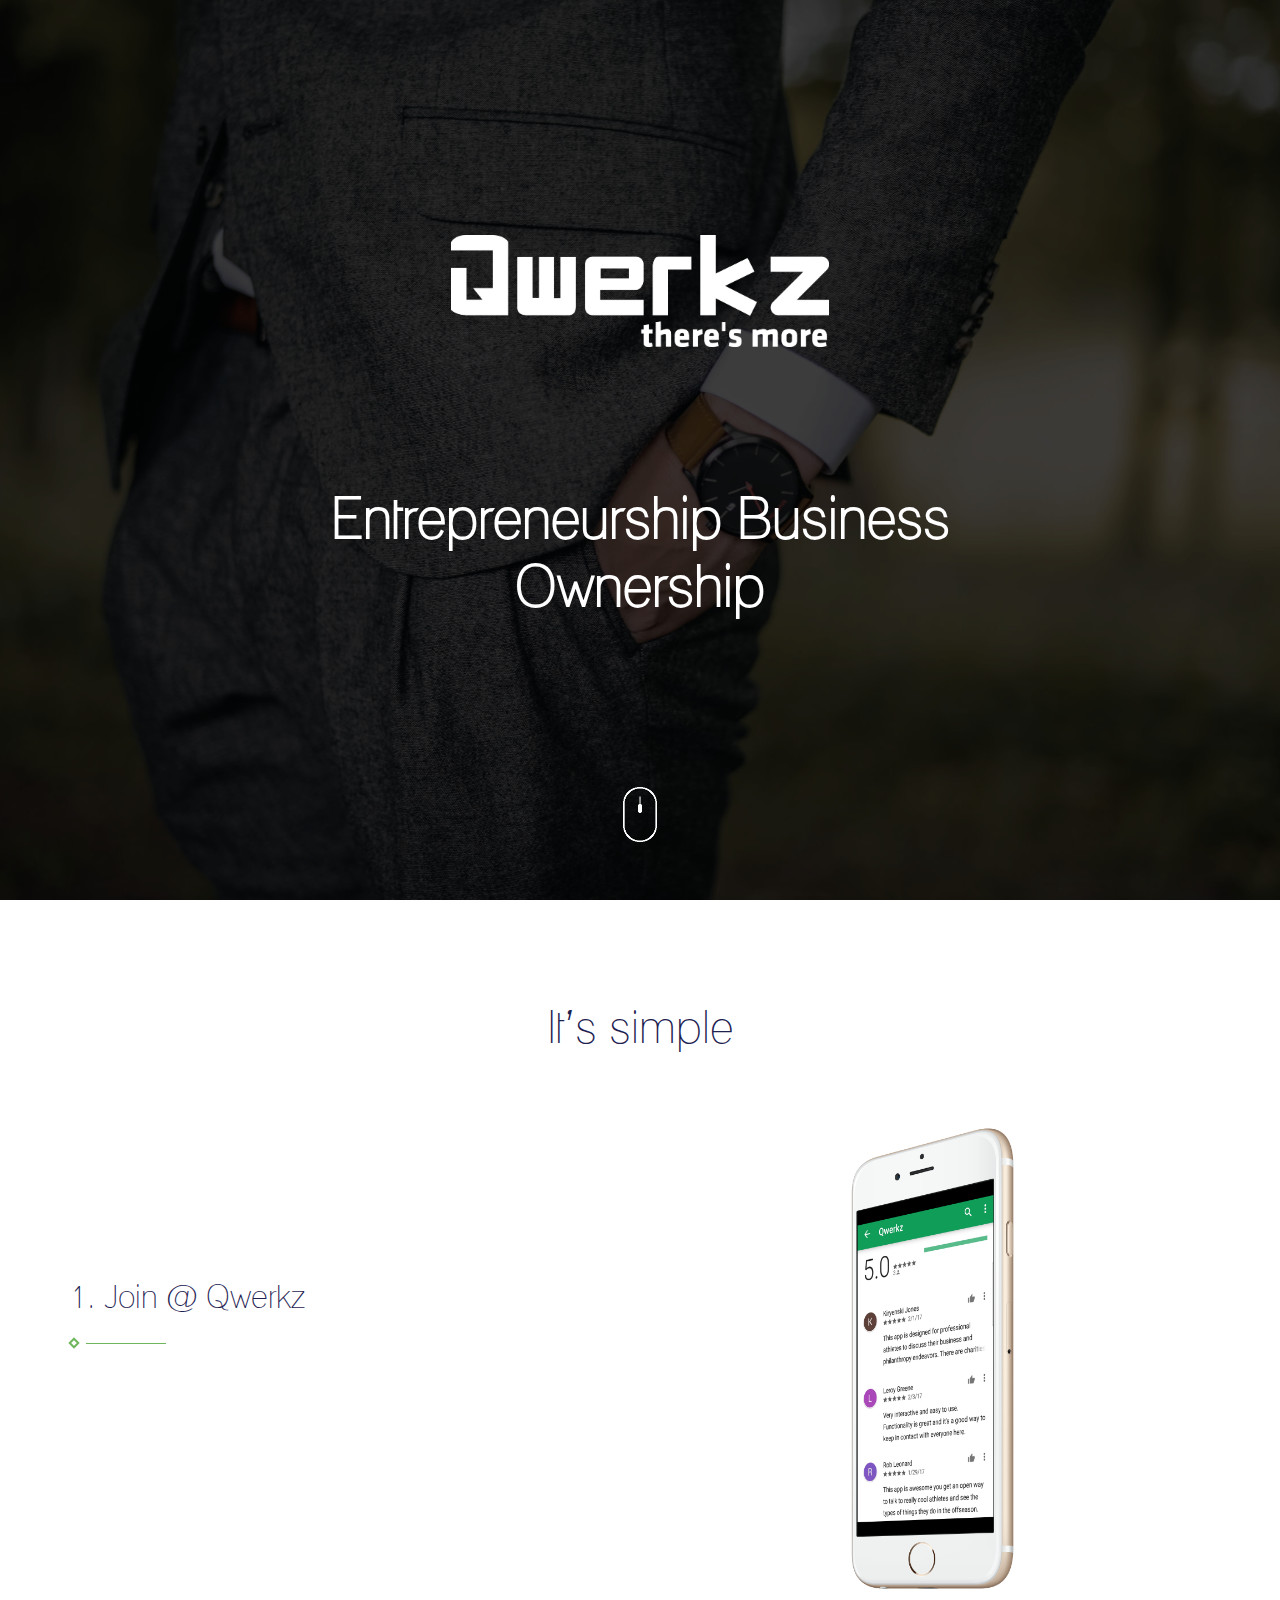
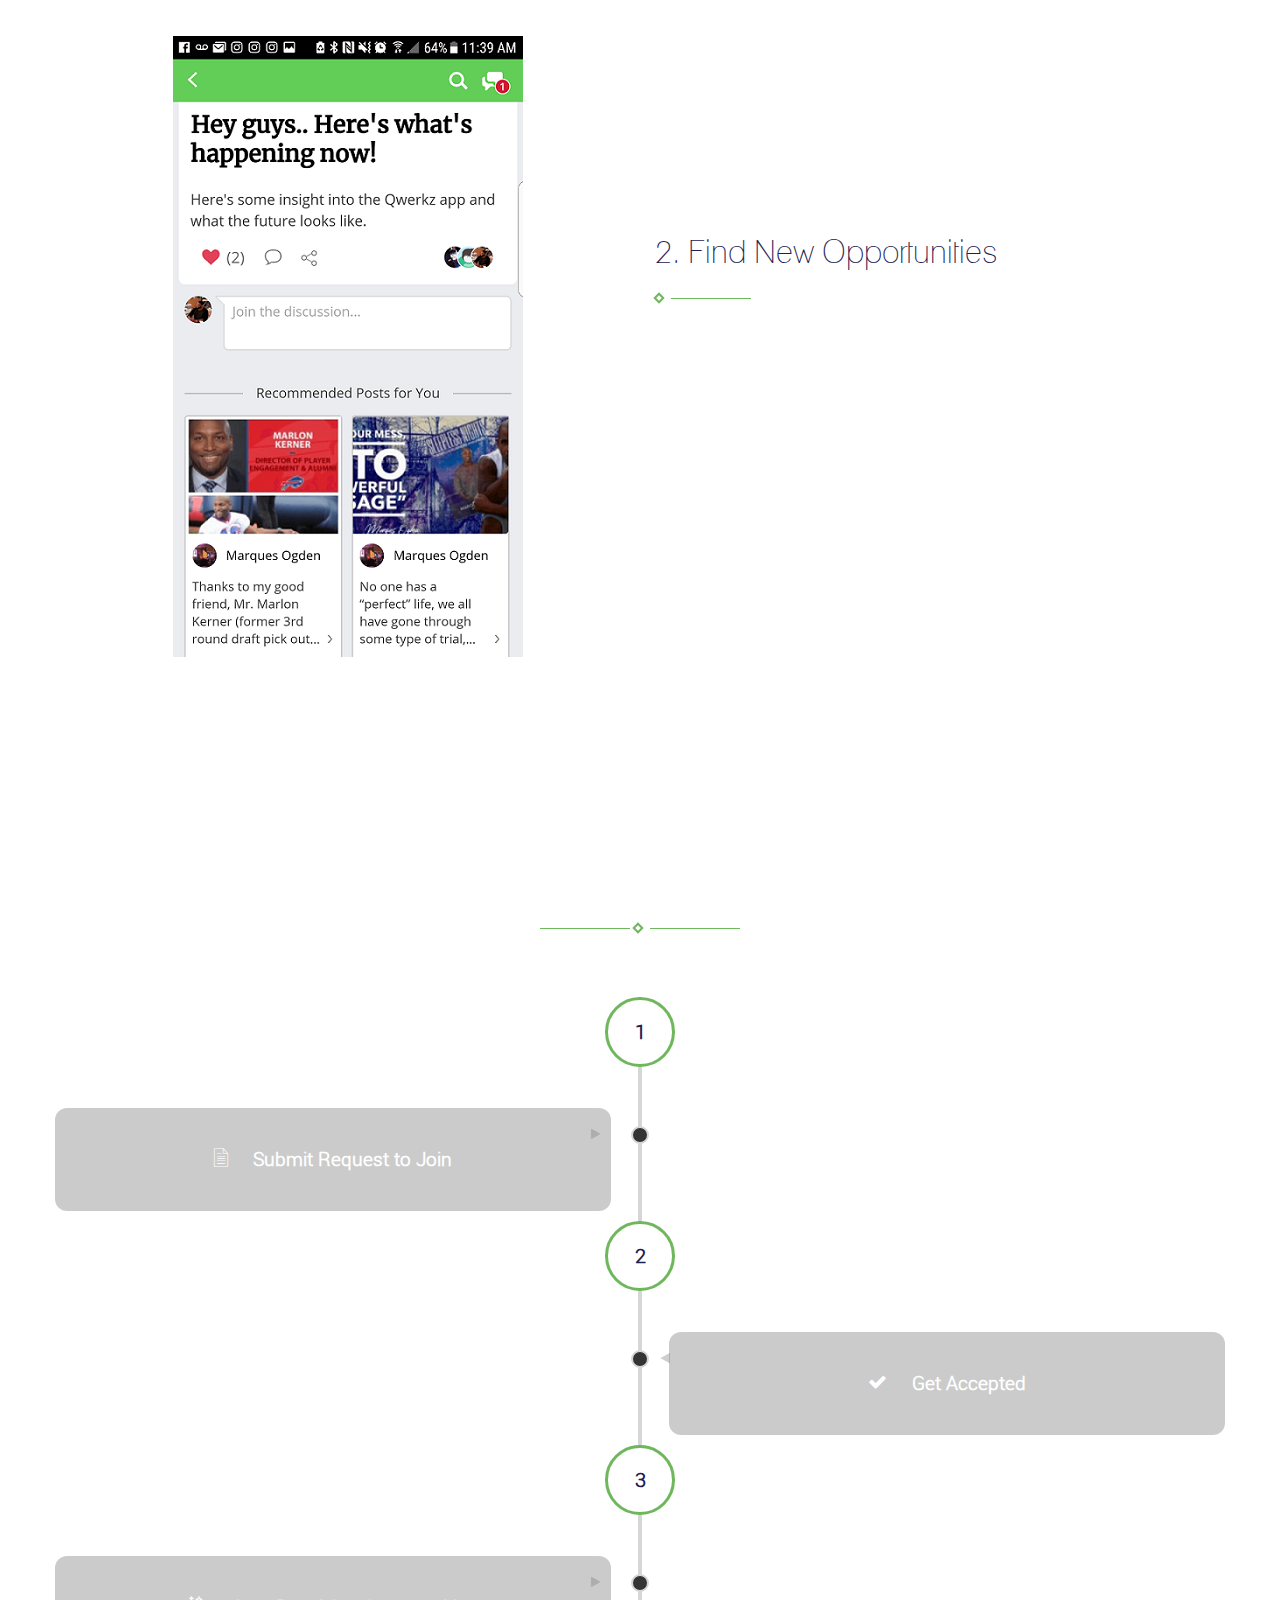
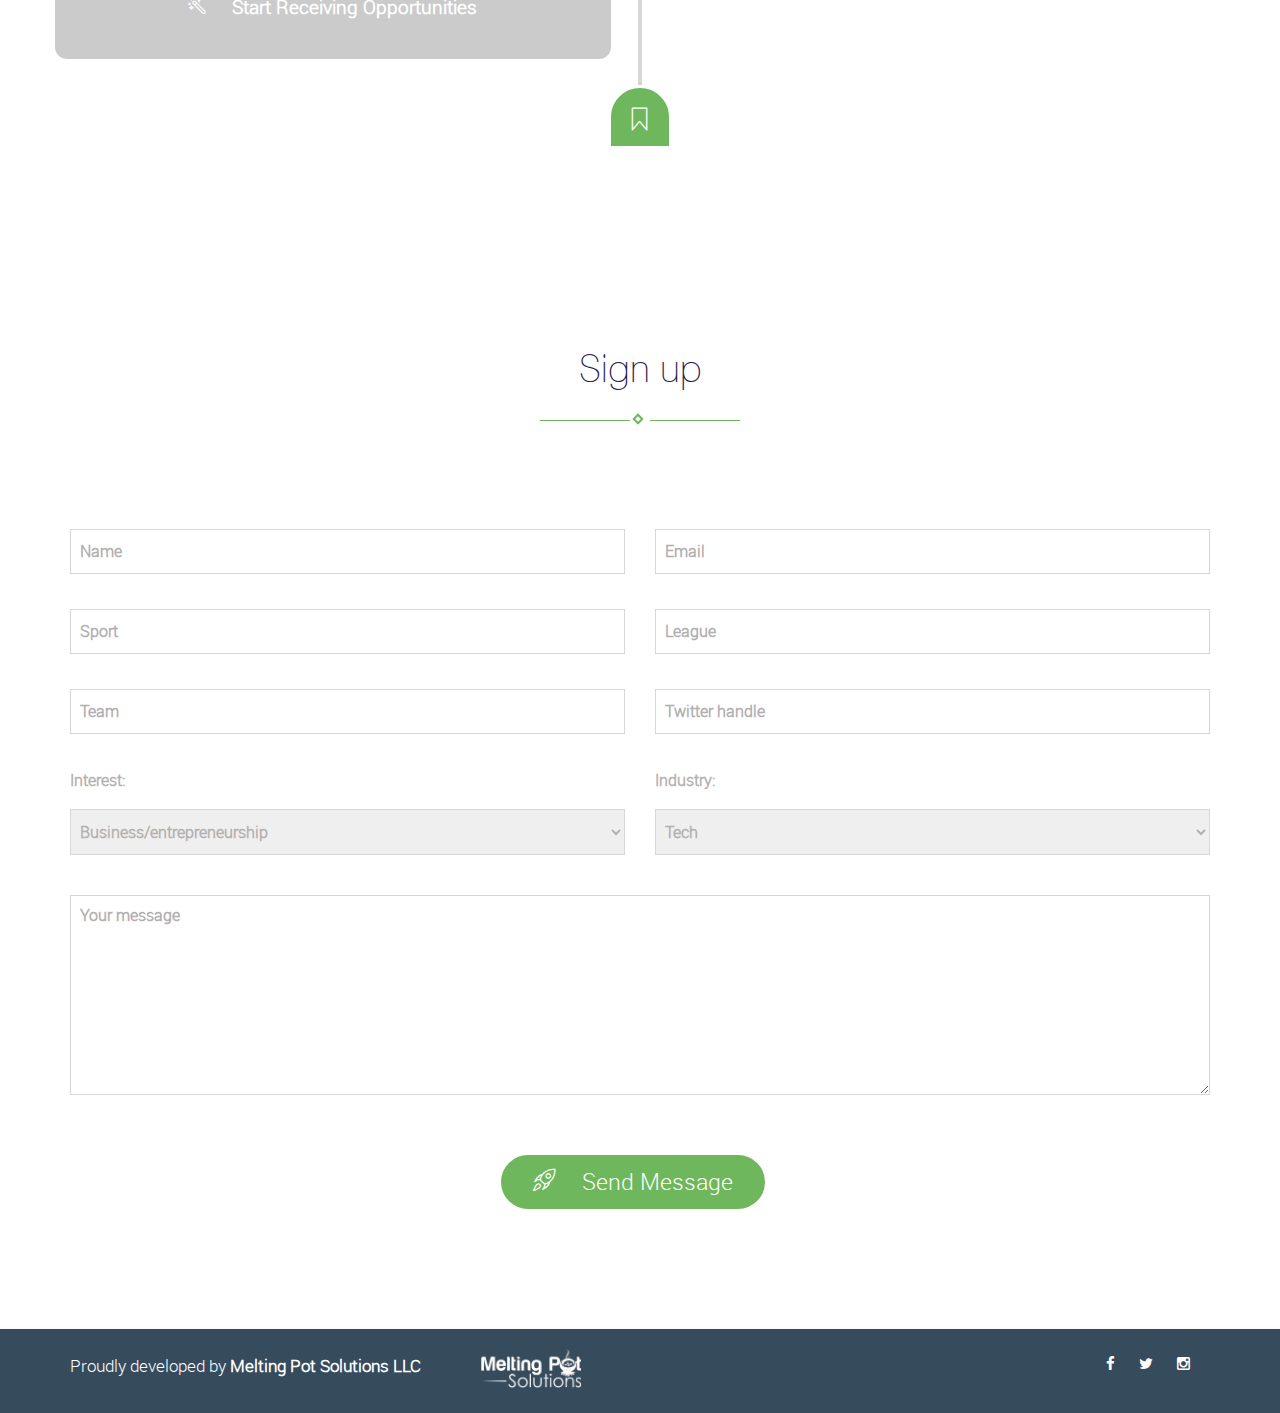
<file: athletes.html>
<!DOCTYPE html>
<html>

<head>
    <meta charset="utf-8">
    <meta http-equiv="x-ua-compatible" content="ie=edge">
    <title>Find New Opportunities</title>

    <meta name="description" content="">
    <meta name="keywords" content="">
    <meta name="viewport" content="width=device-width, initial-scale=1">
    <!--<link href='https://fonts.googleapis.com/css?family=Open+Sans:400,600,300,700' rel='stylesheet' type='text/css'>-->

    <link rel='shortcut icon' type='image/x-icon' href='myIcon.ico' />

    <link rel="stylesheet" href="css/bootstrap.min.css">
    <link rel="stylesheet" href="css/icon-font.css">
    <link rel="stylesheet" href="css/plugins.css">
    <link rel="stylesheet" href="css/style.css">
    <link href="css/iconfont.css" rel="stylesheet">

    <link rel="stylesheet" href="css/responsive.css">


    <!-- COLORS -->
    <link href="css/colors/green.css" rel="stylesheet">



    <script src="js/vendor/modernizr-2.8.3-respond-1.4.2.min.js"></script>
    <style type="text/css"></style>

    <script type="text/javascript" src="https://cdn.emailjs.com/dist/email.min.js"></script>
    <script type="text/javascript">
       (function(){
          emailjs.init("user_4xY8yXnZyyKk1fiRCwuuA");
       })();
    </script>

</head>

<body data-spy="scroll" data-target="#main-navbar">
    <!--[if lt IE 8]>
            <p class="browserupgrade">You are using an <strong>outdated</strong> browser. Please <a href="http://browsehappy.com/">upgrade your browser</a> to improve your experience.</p>
        <![endif]-->

    <div class="page single-page single-page-athletes">

        <section class="home-wrap home-default-btn" style="background: url(images/pexels-photo-447570.jpeg) no-repeat center top fixed; background-size: cover !important; background-position: 0 0 !important; box-shadow: 0 0 0 1001px rgba(0, 0, 0, 0.63) inset;">

            <div class="overlay">
                <div class="container">
                    <div class="row">
                        <div class="col-md-10 col-md-offset-1">
                            <div class="home-intro">


                                <div class="intro-wrap">
                                    <!--Header text -->
                                    <img src="images/Logo-2.png" alt="logo" class="logo" style="margin-bottom: 15%">
                                    <h1>Entrepreneurship Business<br> Ownership</h1>


                                </div>
                            </div>
                        </div>

                    </div>
                </div>
                <img src="images/mouse.gif" width="50" class="scroll-img">

            </div>
        </section>
        
        <section id="describe" class="sections">
            <!-- Describe Section-->
            <div class="container text-center">
                <div class="row">
                    <div class="title-half">
                        <h2 class="text-center margin-bottom-80 ">It’s simple</h2></div>
                    <div class="col-md-6 its-simple-text-block">

                        <!--  Heading-->
                        <div class="heading-left  wow fadeIn" data-wow-offset="120" data-wow-duration="1.5s">
                            <div class="title-half">
                                <h3>1. Join @ Qwerkz </h3></div>
                            <div class="separator_wrap-left">
                                <div class="separator2"></div>
                            </div>
                        </div>

                    </div>


                    <div class="col-md-6">
                        <div class="describe-images wow fadeInRight" data-wow-offset="10" data-wow-duration="1.5s">
                            <img alt="portfolio" src="images/uploads/Screenshot_20180104-114236_iphone6_gold_side2.png" class="its-simple-img">
                        </div>
                    </div>
                </div>
                <!--end row-->

                <div class="row">

                    <div class="col-md-6 its-simple-imgblock1">
                        <div class="describe-images wow fadeInRight" data-wow-offset="10" data-wow-duration="1.5s">
                            <img alt="portfolio" src="images/uploads/Screenshot_20180104-113935.png" class="its-simple-img">
                        </div>
                    </div>

                    <div class="col-md-6 its-simple-text-block">

                        <!--  Heading-->
                        <div class="heading-left  wow fadeIn" data-wow-offset="120" data-wow-duration="1.5s">
                            <div class="title-half">
                                <h3>2. Find New Opportunities </h3></div>
                            <div class="separator_wrap-left">
                                <div class="separator2"></div>
                            </div>
                        </div>

                    </div>
                    
                    <div class="col-md-6 its-simple-imgblock2">
                        <div class="describe-images wow fadeInRight" data-wow-offset="10" data-wow-duration="1.5s">
                            <img alt="portfolio" src="images/uploads/Screenshot_20180104-113935.png" class="its-simple-img">
                        </div>
                    </div>

                </div>
                <!--end row-->
            </div>
            <!--end container-->
        </section>
        <!--end section-->


        <section class="timeline-overview athletes-how-it-works">

            <div class="overlay-img">
                <div class="container">
                    <div class="row ">

                        <!--  Heading-->
                        <div class="heading wow fadeIn" data-wow-offset="120" data-wow-duration="1.5s">
                            <div class="title text-center">
                                <h2>How It Works</h2></div>
                            <div class="separator_wrap">
                                <div class="separator2"></div>
                            </div>
                        </div>


                        <!--TIMELINE START -->

                        <ul class="timeline">

                            <!-- History Year -->
                            <li class="timeline-year">1</li>

                            <!--Timeline info-->
                            <li data-wow-duration="1.5s" class="wow fadeInRight timeline-info hide">
                            </li>

                            <li data-wow-duration="1.5s" class="wow fadeInLeft timeline-info">
                                <h4><i class="icon icon-document"></i> Submit Request to Join </h4>

                                <span class="arrow icon icon-play"></span>

                            </li>

                            <li class="timeline-year">2</li>
                            <li data-wow-duration="1.5s" class="wow fadeInLeft timeline-info hide">
                            </li>

                            <li data-wow-duration="1.5s" class="wow fadeInRight timeline-info">
                                <h4><i class="icon icon-check"></i> Get Accepted</h4>
                                <span class="arrow icon icon-play"></span>
                            </li>

                            <!-- History Year -->
                            <li class="timeline-year">3</li>

                            <li data-wow-duration="1.5s" class="wow fadeInRight timeline-info hide">
                            </li>

                            <li data-wow-duration="1.5s" class="wow fadeInLeft timeline-info">
                                <h4><i class="icon icon-magic-wand"></i> Start Receiving Opportunities</h4>
                                <span class="arrow icon icon-play"></span>
                            </li>

                            <!-- footer  icon -->
                            <li class="start icon icon-bookmark" style=""></li>
                            <li class="clear"></li>
                        </ul>
                        <!-- End Timeline ul -->
                    </div>

                </div>
            </div>

        </section>




        <section class="sections"  id="formAT">
            <!-- Contact form -->
            <div class="container">

                <div class="row contact-2">

                    <!-- Heading-->
                    <div class="heading wow fadeIn animated" data-wow-offset="120" data-wow-duration="1.5s">
                        <div class="title text-center">
                            <h2>Sign up</h2></div>
                        <div class="separator_wrap">
                            <div class="separator2"></div>
                        </div>
                    </div>


                    <div class="col-md-12 ">
                        <!-- CONTACT FORM -->

                        <div class="text-center error-message" id="error-message-athletes"></div>

                        <!-- <form method="post" action="./scripts/contactAthletes.php" class="contact-form contact-form-athletes"> -->
                        <form method="post"  class="contact-form contact-form-athletes">
                            <div id="fancy-inputs">
                                <div class="row">

                                    <div class="col-sm-12 col-md-6">
                                        <label class="input">
                                            <input type="text" name="name" id="nameAT" class="name">
                                            <span style=""><span style="">Name</span></span>
                                        </label>

                                    </div>

                                    <div class="col-sm-12 col-md-6">
                                        <label class="input">
                                            <input type="text" name="email" id="emailAT">
                                            <span style=""><span>Email</span></span>
                                        </label>
                                    </div>

                                    <div class="col-sm-12 col-md-6">
                                        <label class="input">
                                            <input type="text" name="sport" id="sportAT">
                                            <span style=""><span>Sport</span></span>
                                        </label>
                                    </div>

                                    <div class="col-sm-12 col-md-6">
                                        <label class="input">
                                            <input type="text" name="league" id="leagueAT">
                                            <span style=""><span>League</span></span>
                                        </label>
                                    </div>

                                    <div class="col-sm-12 col-md-6">
                                        <label class="input">
                                            <input type="text" name="team" id="teamAT">
                                            <span style=""><span>Team</span></span>
                                        </label>
                                    </div>

                                    <div class="col-sm-12 col-md-6">
                                        <label class="input">
                                            <input type="text" name="twitter" id="twitterAT">
                                            <span style=""><span>Twitter handle</span></span>
                                        </label>
                                    </div>

                                    
<!--
                                    <div class="col-sm-12">
                                        <label class="input">
                                            <input type="text" name="interest" id="interest">
                                            <span style=""><span> Interest (Business/entrepreneurship, Partnerships, Find Investors, Other)</span></span>
                                        </label>
                                    </div>

                                    <div class="col-sm-12">
                                        <label class="input">
                                            <input type="text" name="industry" id="industry">
                                            <span style=""><span> Industry (Tech, Real Estate, Restaurant, Non profit, Venture Capital, Other) </span></span>
                                        </label>
                                    </div>
-->

                                   <div class="col-sm-12 col-md-6 form-select">
                                        <label class="input">Interest:</label>
                                        <select name="selectInterest" id="selectInterestAT"> 
                                            <option value="business">Business/entrepreneurship</option> 
                                            <option value="partnerships">Partnerships </option>
                                            <option value="investors">Find Investors </option>
                                            <option value="otherInterest">Other </option>
                                        </select>
                                    </div>
                                    
                                    <div class="col-sm-12 col-md-6 form-select">
                                        <label class="input">Industry:</label>
                                        <select name="selectIndustry" id="selectIndustryAT"> 
                                            <option value="tech">Tech</option> 
                                            <option value="realEstate">Real Estate </option>
                                            <option value="restaurant">Restaurant </option>
                                            <option value="nonProfit">Non profit </option>
                                            <option value="ventureCapital">Venture Capital </option>
                                            <option value="otherIndustry">Other </option>
                                        </select>
                                    </div>

                                    <div class="col-sm-12">
                                        <label class="textarea">
                                            <textarea name="message" id="messageAT" cols="30" rows="10"></textarea>
                                            <span style=""><span style="">Your message</span></span>
                                        </label>
                                    </div>

                                </div>
                                <div class="submit-button">
                                    <button class="btn btn-primary btnxs btn-lg submit" type="" name="" id="sendAT" data-loading-text="Loading..."><i class="icon icon-rocket"></i> Send Message</button>
                                </div>
                            </div>
                        </form>
                    </div>
                </div>
            </div>
        </section>

        <div><a href="" class="scrollToTop"><i class="icon icon-arrow-up"></i></a></div>

    </div>

    <footer>
        <div class="container">
            <div class="row">
                <div class="col-sm-6">
                    <a href="http://www.meltingpotsolutions.co">
                    <p style="display: inline-block;">Proudly developed by <b>Melting Pot Solutions LLC</b> </p>
                    <img src="images/mps.png" alt="Smiley face" height="auto" width="100" style="position: relative; left: 10%;">
                </a>
                    
                </div>
                <div class="col-sm-6">
                    <ul class="list-unstyled">
                        <li><a href="https://www.facebook.com/Qwerkzapp/"><i style="color: white;" class="icon icon-facebook"></i></a></li>
                        <li><a href="https://twitter.com/Qwerkzapp"><i style="color: white;" class="icon icon-twitter"></i></a></li>
                        <li><a href="https://www.instagram.com/qwerkzapp/"><i style="color: white;" class="icon icon-instagram"></i></a></li>
                    </ul>
                </div>
            </div>
        </div>
    </footer>
   
    <!--<script src="//ajax.googleapis.com/ajax/libs/jquery/1.11.2/jquery.min.js"></script>-->
    <script src="js/vendor/jquery-1.11.2.min.js"></script>
    <script src="js/vendor/bootstrap.min.js"></script>
    <script src="js/bootstrap.bundle.min.js"></script>
    <script src="js/jquery.localScroll.min.js"></script>
    <script src="js/jquery.scrollTo.min.js"></script>
    <script src="js/jquery.counterup.min.js"></script>
    <script src="js/smoothscroll.js"></script>
    <script src="js/twitterFetcher_min.js"></script>
    
    <script src="js/jquery-contact.js"></script>
    <script src="js/wow.min.js"></script>
    <script src="js/plugins.js"></script>
    <script src="js/main.js"></script>



</body>

</html>
</file>
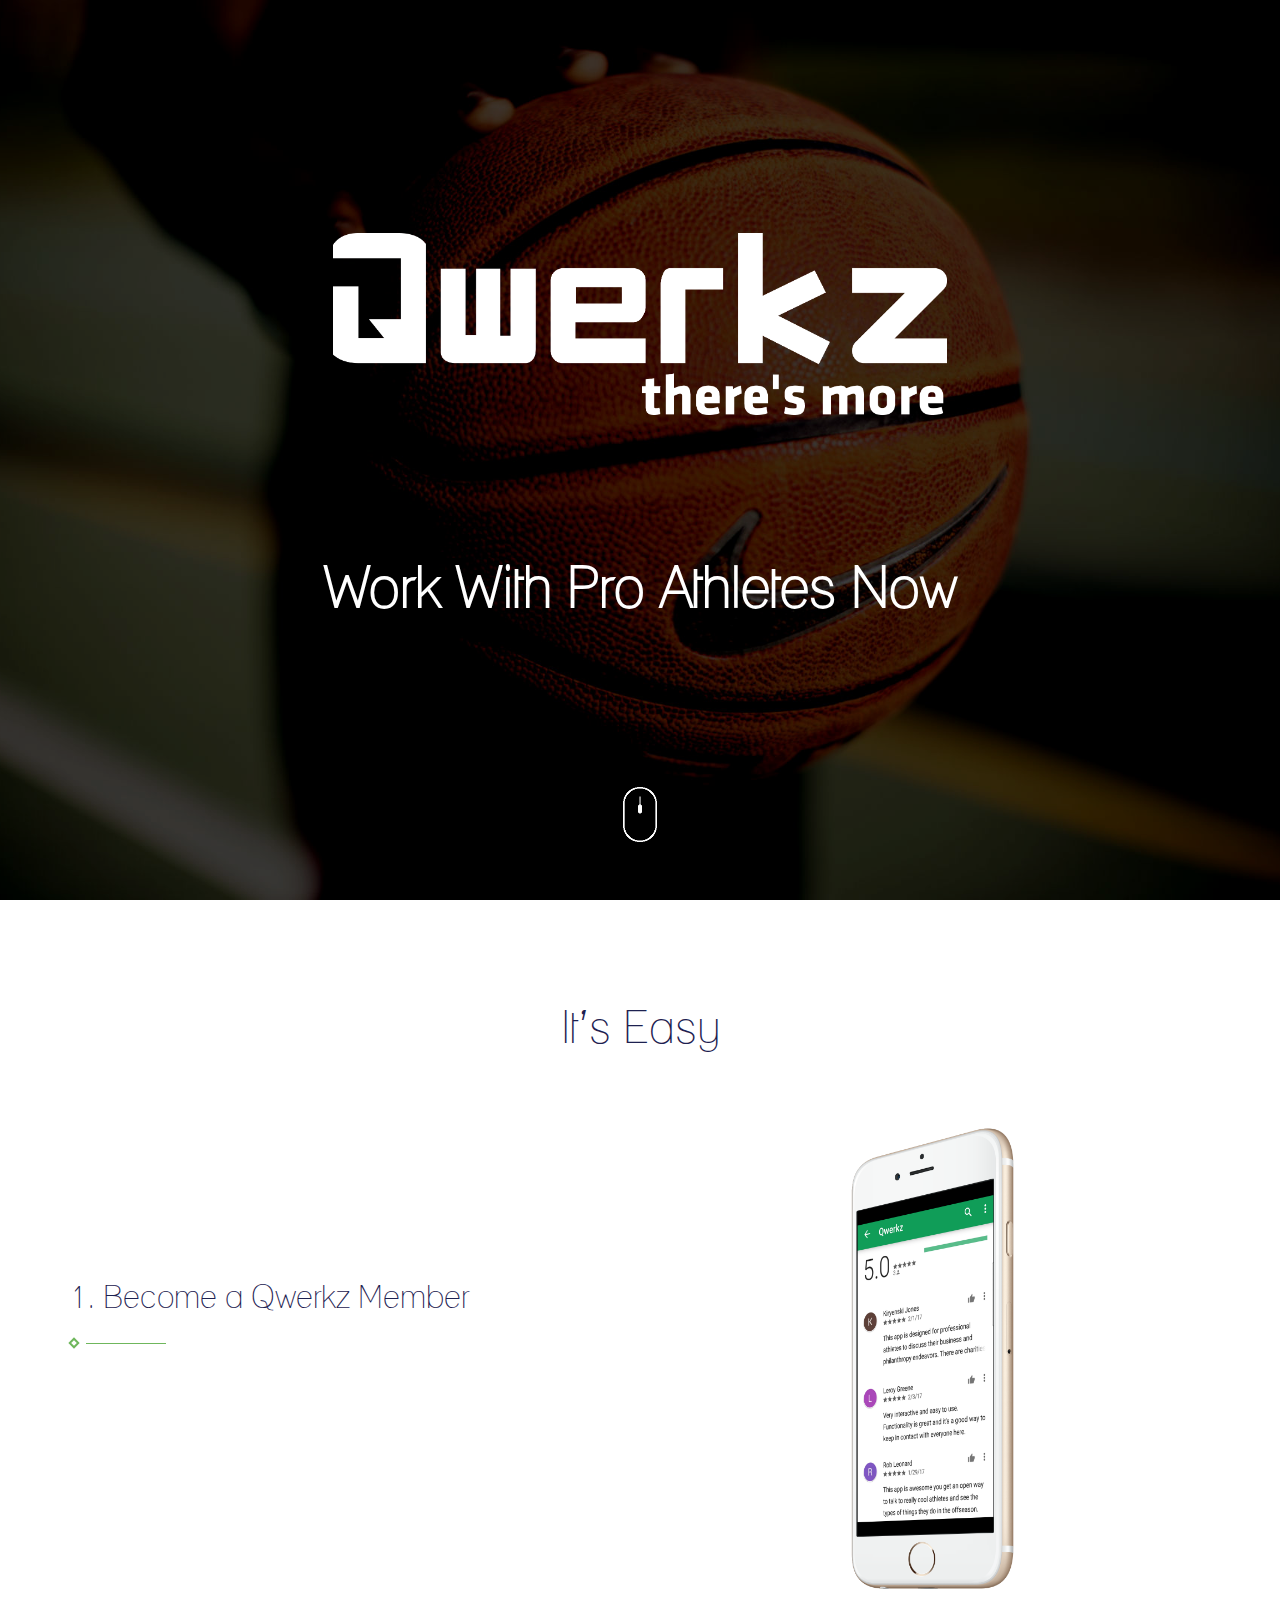
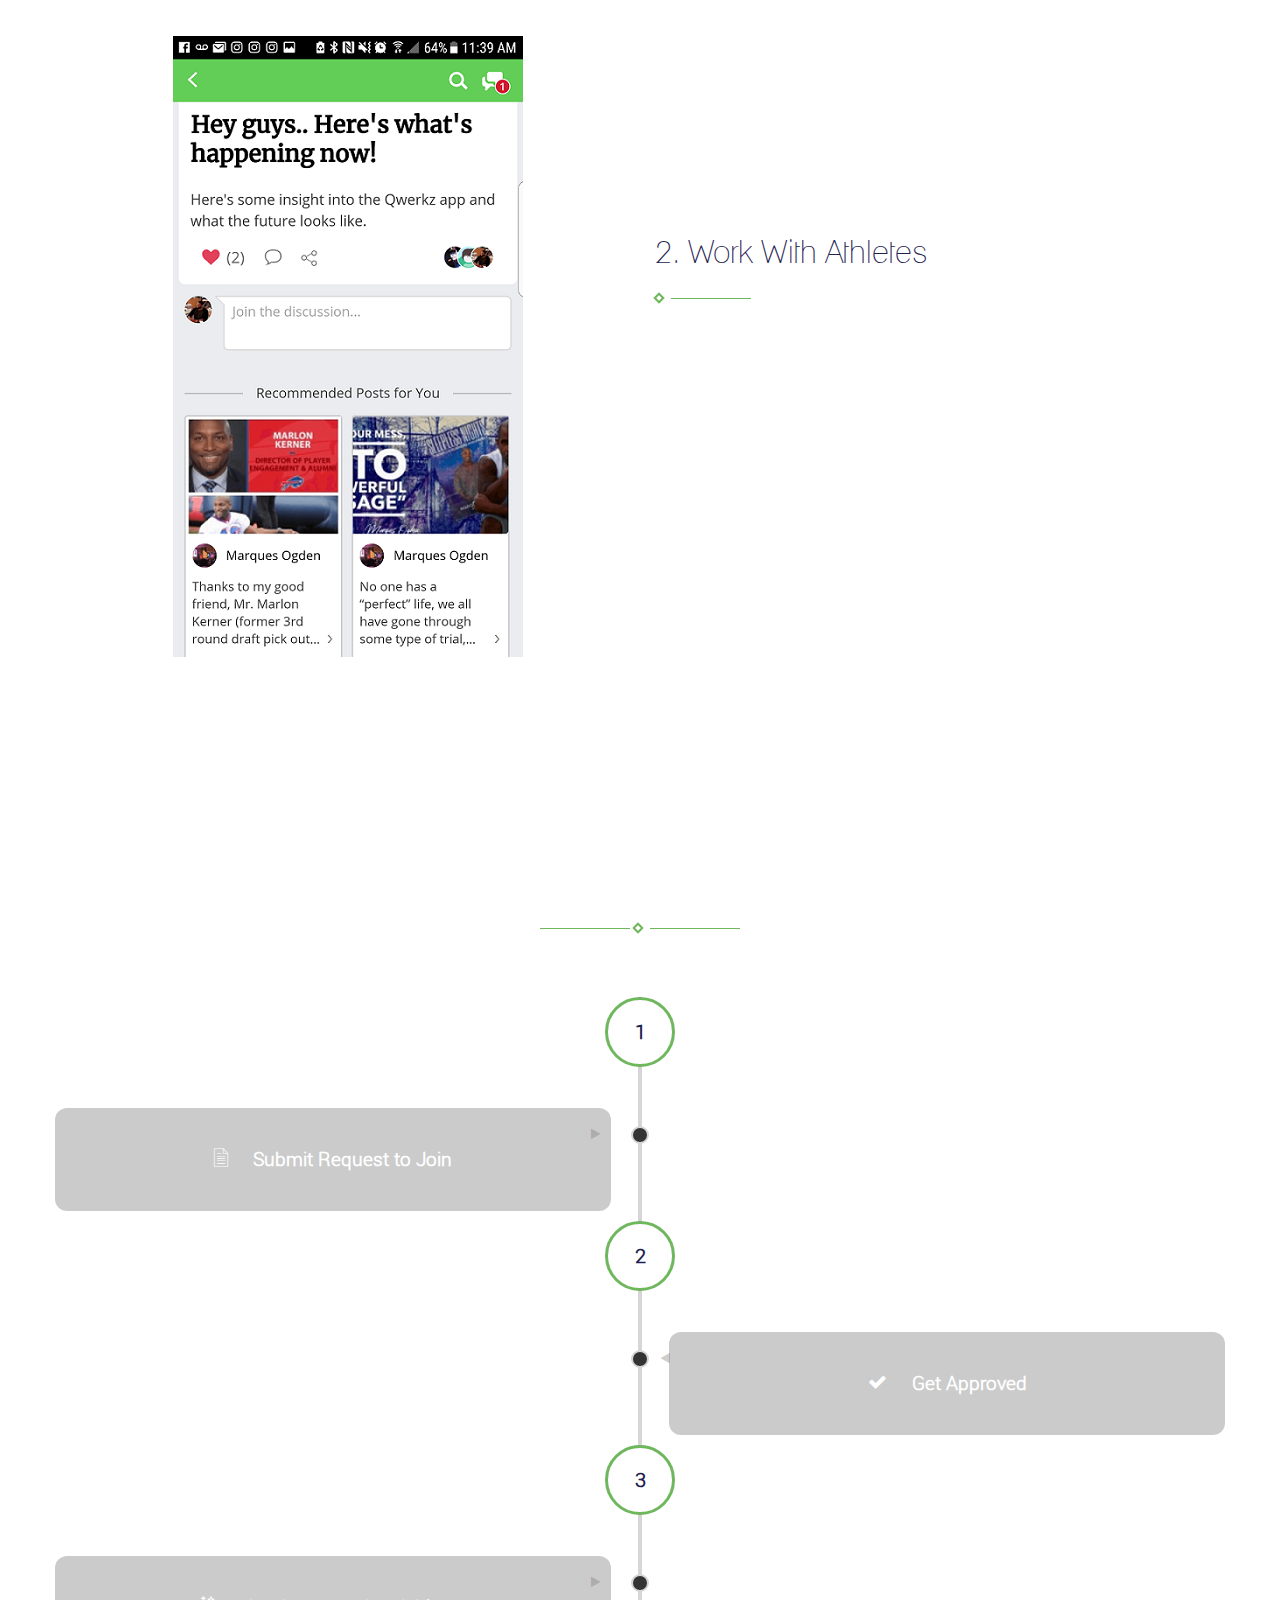
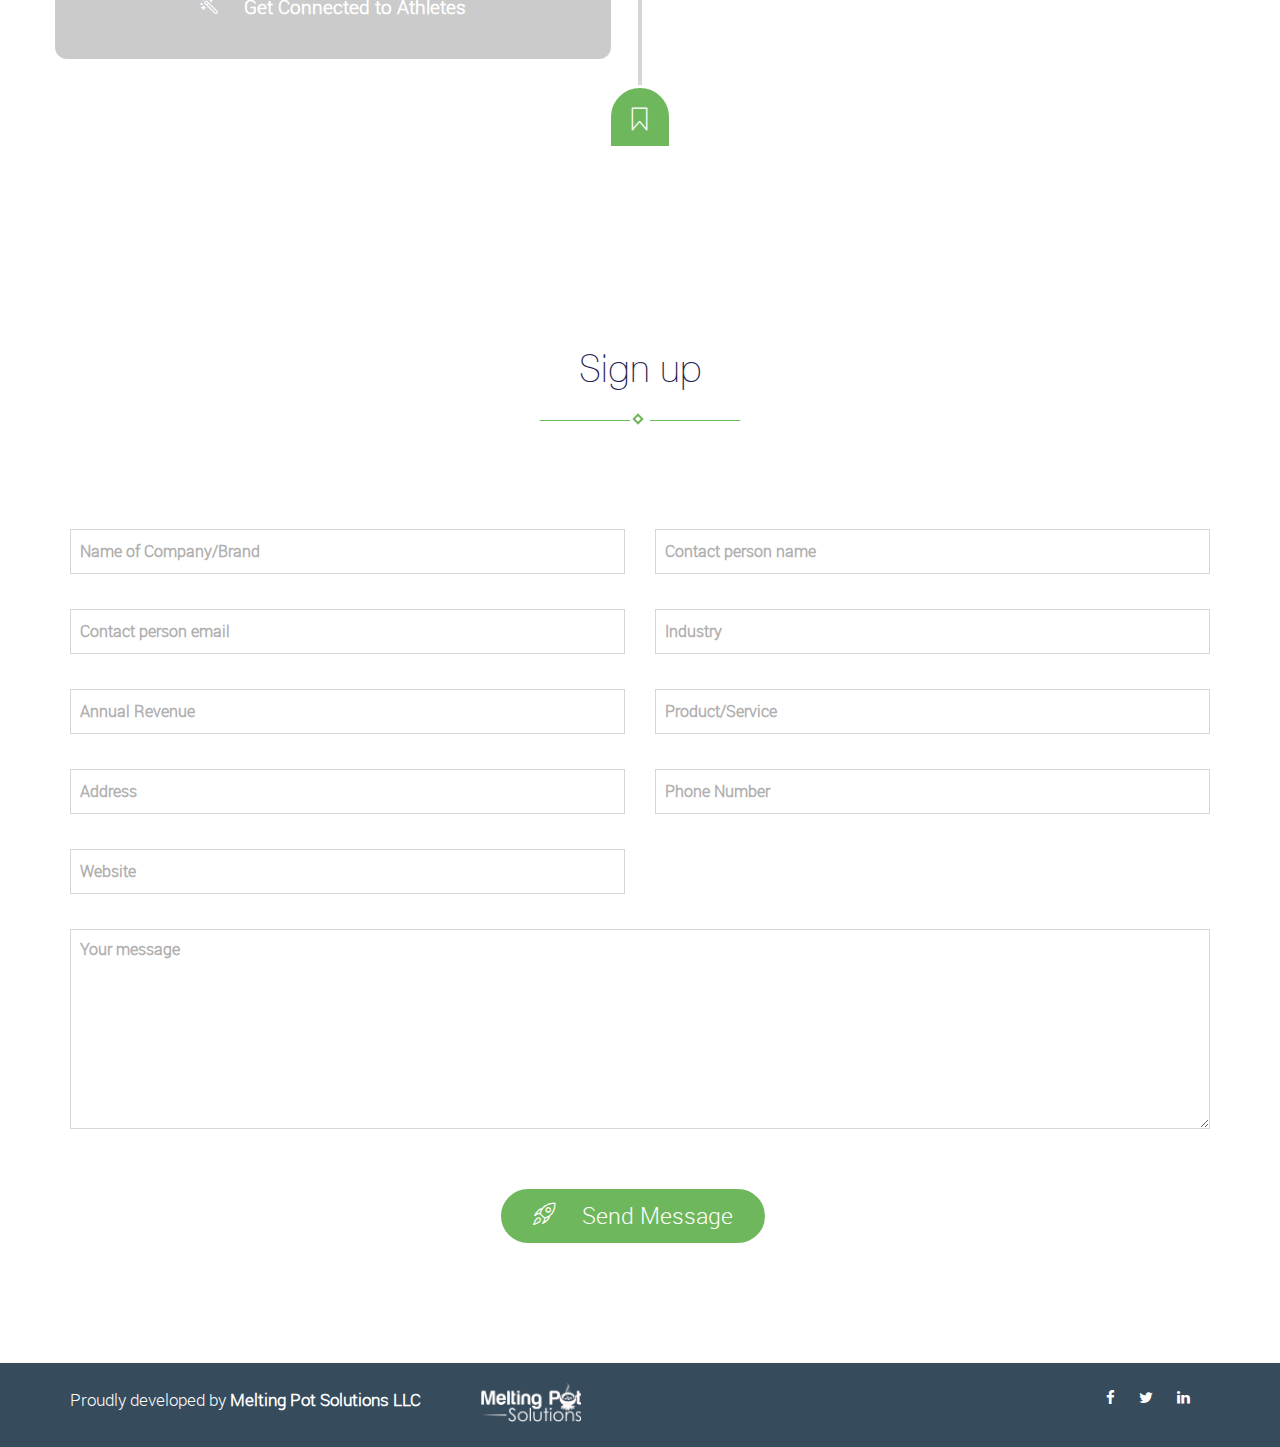
<file: companies.html>
<!DOCTYPE html>
<html>

<head>
    <meta charset="utf-8">
    <meta http-equiv="x-ua-compatible" content="ie=edge">
    <title>Work With Athletes</title>

    <meta name="description" content="">
    <meta name="keywords" content="">
    <meta name="viewport" content="width=device-width, initial-scale=1">
    <!--<link href='https://fonts.googleapis.com/css?family=Open+Sans:400,600,300,700' rel='stylesheet' type='text/css'>-->

    <link rel='shortcut icon' type='image/x-icon' href='myIcon.ico' />

    <link rel="stylesheet" href="css/bootstrap.min.css">
    <link rel="stylesheet" href="css/icon-font.css">
    <link rel="stylesheet" href="css/plugins.css">
    <link rel="stylesheet" href="css/style.css">
    <link href="css/iconfont.css" rel="stylesheet">

    <link rel="stylesheet" href="css/responsive.css">


    <!-- COLORS -->
    <link href="css/colors/green.css" rel="stylesheet">



    <script src="js/vendor/modernizr-2.8.3-respond-1.4.2.min.js"></script>
    <style type="text/css"></style>


    <script type="text/javascript" src="https://cdn.emailjs.com/dist/email.min.js"></script>
    <script type="text/javascript">
       (function(){
          emailjs.init("user_4xY8yXnZyyKk1fiRCwuuA");
       })();
    </script>
    
</head>

<body data-spy="scroll" data-target="#main-navbar">
    <!--[if lt IE 8]>
            <p class="browserupgrade">You are using an <strong>outdated</strong> browser. Please <a href="http://browsehappy.com/">upgrade your browser</a> to improve your experience.</p>
        <![endif]-->



    <div class="page single-page">

        <section id="home" class="home-wrap home-default-btn nike-image" style="background: url(images/chelsea-ferenando-196955.jpg) no-repeat center center fixed;">

            <div class="overlay">
                <div class="container">
                    <div class="row">
                        <div class="col-md-10 col-md-offset-1">
                            <div class="home-intro">


                                <div class="intro-wrap">
                                    <!--Header text -->
                                    <img src="images/Logo-2.png" alt="logo" class="logo" style="margin-bottom: 15%; max-width: 65%">
                                    <h1>Work With Pro Athletes Now</h1>


                                </div>
                            </div>
                        </div>

                    </div>
                </div>
                <img src="images/mouse.gif" width="50" class="scroll-img">

            </div>
        </section>

        <section id="describe" class="sections">
            <!-- Describe Section-->
            <div class="container">
                <div class="row">
                    <div class="title-half">
                        <h2 class="text-center margin-bottom-40 ">It’s Easy</h2></div>

                    <div class="col-md-6 its-simple-text-block">

                        <!--  Heading-->
                        <div class="heading-left wow fadeIn" data-wow-offset="120" data-wow-duration="1.5s">
                            <div class="title-half">
                                <h3>1. Become a Qwerkz Member </h3></div>
                            <div class="separator_wrap-left">
                                <div class="separator2"></div>
                            </div>
                        </div>

                    </div>


                    <div class="col-md-6">
                        <div class="text-center describe-images wow fadeInRight" data-wow-offset="10" data-wow-duration="1.5s">
                            <img alt="portfolio" src="images/uploads/Screenshot_20180104-114236_iphone6_gold_side2.png" class="its-simple-img">
                        </div>
                    </div>
                </div>
                <!--end row-->

                <div class="row">

                    <div class="col-md-6 its-simple-imgblock1">
                        <div class="text-center describe-images wow fadeInRight" data-wow-offset="10" data-wow-duration="1.5s">
                            <img alt="portfolio" src="images/uploads/Screenshot_20180104-113935.png" class="its-simple-img">
                        </div>
                    </div>

                    <div class="col-md-6 its-simple-text-block">

                        <!--  Heading-->
                        <div class="heading-left wow fadeIn" data-wow-offset="120" data-wow-duration="1.5s">
                            <div class="title-half">
                                <h3>2. Work With Athletes </h3></div>
                            <div class="separator_wrap-left">
                                <div class="separator2"></div>
                            </div>
                        </div>

                    </div>
                    
                    <div class="col-md-6 its-simple-imgblock2">
                        <div class="text-center describe-images wow fadeInRight" data-wow-offset="10" data-wow-duration="1.5s">
                            <img alt="portfolio" src="images/uploads/Screenshot_20180104-113935.png" class="its-simple-img">
                        </div>
                    </div>

                </div>
                <!--end row-->
            </div>
            <!--end container-->
        </section>
        <!--end section-->

        <section class="timeline-overview companies-how-it-works">

            <div class="overlay-img">
                <div class="container">
                    <div class="row ">

                        <!--  Heading-->
                        <div class="heading wow fadeIn" data-wow-offset="120" data-wow-duration="1.5s">
                            <div class="title text-center">
                                <h2>How It Works</h2></div>
                            <div class="separator_wrap">
                                <div class="separator2"></div>
                            </div>
                        </div>


                        <!--TIMELINE START -->

                        <ul class="timeline">

                            <!-- History Year -->
                            <li class="timeline-year">1</li>

                            <!--Timeline info-->
                            <li data-wow-duration="1.5s" class="wow fadeInRight timeline-info hide">
                            </li>

                            <li data-wow-duration="1.5s" class="wow fadeInLeft timeline-info">
                                <h4><i class="icon icon-document"></i> Submit Request to Join </h4>

                                <span class="arrow icon icon-play"></span>

                            </li>

                            <li class="timeline-year">2</li>
                            <li data-wow-duration="1.5s" class="wow fadeInLeft timeline-info hide">
                            </li>

                            <li data-wow-duration="1.5s" class="wow fadeInRight timeline-info">
                                <h4><i class="icon icon-check"></i> Get Approved</h4>
                                <span class="arrow icon icon-play"></span>
                            </li>

                            <!-- History Year -->
                            <li class="timeline-year">3</li>

                            <li data-wow-duration="1.5s" class="wow fadeInRight timeline-info hide">
                            </li>

                            <li data-wow-duration="1.5s" class="wow fadeInLeft timeline-info">
                                <h4><i class="icon icon-magic-wand"></i> Get Connected to Athletes</h4>
                                <span class="arrow icon icon-play"></span>
                            </li>

                            <!-- footer  icon -->
                            <li class="start icon icon-bookmark" style=""></li>
                            <li class="clear"></li>
                        </ul>
                        <!-- End Timeline ul -->
                    </div>

                </div>
            </div>

        </section>




        <section id="contact" class="sections"  >
            <!-- Contact form -->
            <div class="container">

                <div class="row contact-2">

                    <!-- Heading-->
                    <div class="heading wow fadeIn animated" data-wow-offset="120" data-wow-duration="1.5s">
                        <div class="title text-center">
                            <h2>Sign up</h2></div>
                        <div class="separator_wrap">
                            <div class="separator2"></div>
                        </div>
                    </div>


                    <div class="col-md-12 ">
                        <!-- CONTACT FORM -->

                        <div class="text-center error-message" id="error-message-companies"></div>

                        <form method="post" action="scripts/contactCompanies.php" class="contact-form contact-form-companies">
                            <div id="fancy-inputs">
                                <div class="row">

                                    <div class="col-sm-12 col-md-6">
                                        <label class="input">
                                            <input type="text" name="nameOfCompany" id="nameOfCompany" class="name">
                                            <span style=""><span style="">Name of Company/Brand</span></span>
                                        </label>

                                    </div>

                                    <div class="col-sm-12 col-md-6">
                                        <label class="input">
                                            <input type="text" name="contactPerson" id="contactPerson">
                                            <span style=""><span>Contact person name</span></span>
                                        </label>
                                    </div>

                                    <div class="col-sm-12 col-md-6">
                                        <label class="input">
                                            <input type="text" name="contactPersonEmail" id="contactPersonEmail">
                                            <span style=""><span>Contact person email</span></span>
                                        </label>
                                    </div>

                                    <div class="col-sm-12 col-md-6">
                                        <label class="input">
                                            <input type="text" name="industryCompany" id="industryCompany">
                                            <span style=""><span> Industry </span></span>
                                        </label>
                                    </div>

                                    <div class="col-sm-12 col-md-6">
                                        <label class="input">
                                            <input type="text" name="revenue" id="revenue">
                                            <span style=""><span>Annual Revenue</span></span>
                                        </label>
                                    </div>

                                    <div class="col-sm-12 col-md-6">
                                        <label class="input">
                                            <input type="text" name="product" id="product">
                                            <span style=""><span>Product/Service</span></span>
                                        </label>
                                    </div>

                                    <div class="col-sm-12 col-md-6">
                                        <label class="input">
                                            <input type="text" name="address" id="address">
                                            <span style=""><span> Address</span></span>
                                        </label>
                                    </div>

                                    <div class="col-sm-12 col-md-6">
                                        <label class="input">
                                            <input type="text" name="phoneCompany" id="phoneCompany">
                                            <span style=""><span> Phone Number</span></span>
                                        </label>
                                    </div>

                                    <div class="col-sm-12 col-md-6">
                                        <label class="input">
                                            <input type="text" name="website" id="websiteCompany">
                                            <span style=""><span> Website</span></span>
                                        </label>
                                    </div>


                                    <div class="col-sm-12">
                                        <label class="textarea">
                                            <textarea name="messageCompany" id="messageCompany" cols="30" rows="10"></textarea>
                                            <span style=""><span style="">Your message</span></span>
                                        </label>
                                    </div>

                                </div>
                                <div class="submit-button">
                                    <button class="btn btn-primary btnxs btn-lg submit" type="submit" name="submit" data-loading-text="Loading..."><i class="icon icon-rocket"></i> Send Message</button>
                                </div>
                            </div>
                        </form>
                    </div>
                </div>
            </div>
        </section>

        <div><a href="" class="scrollToTop"><i class="icon icon-arrow-up"></i></a></div>

    </div>
    
    <footer>
        <div class="container">
            <div class="row">
                <div class="col-sm-6">
                    <a href="http://www.meltingpotsolutions.co">
                    <p style="display: inline-block;">Proudly developed by <b>Melting Pot Solutions LLC</b> </p>
                    <img src="images/mps.png" alt="Smiley face" height="auto" width="100" style="position: relative; left: 10%;">
                </a>
                    
                </div>
                <div class="col-sm-6">
                    <ul class="list-unstyled">
                        <li><a href="https://www.facebook.com/gail.giarratanophd"><i style="color: white;" class="icon icon-facebook"></i></a></li>
                        <li><a href="https://twitter.com/InfoAnchorshred"><i style="color: white;" class="icon icon-twitter"></i></a></li>
                        <li><a href="https://www.linkedin.com/in/gail-wilson-giarratanophd-0455849/"><i style="color: white;" class="icon icon-linkedin"></i></a></li>
                    </ul>
                </div>
            </div>
        </div>
    </footer>


    <!--<script src="//ajax.googleapis.com/ajax/libs/jquery/1.11.2/jquery.min.js"></script>-->
    <script src="js/vendor/jquery-1.11.2.min.js"></script>
    <script src="js/vendor/bootstrap.min.js"></script>
    <script src="js/bootstrap.bundle.min.js"></script>
    <script src="js/jquery.localScroll.min.js"></script>
    <script src="js/jquery.scrollTo.min.js"></script>
    <script src="js/jquery.counterup.min.js"></script>
    <script src="js/smoothscroll.js"></script>
    <script src="js/twitterFetcher_min.js"></script>
    
    <script src="js/jquery-contact.js"></script>
    <script src="js/wow.min.js"></script>
    <script src="js/plugins.js"></script>
    <script src="js/main.js"></script>



</body>

</html>
</file>
<file: css/icon-font.css>
@font-face{font-family:lane;src:url(../fonts/LANENAR_-webfont.eot);src:url(../fonts/LANENAR_-webfont.eot?#iefix) format('embedded-opentype'),url(../fonts/LANENAR_-webfont.woff) format('woff'),url(../fonts/LANENAR_-webfont.ttf) format('truetype'),url(../fonts/LANENAR_-webfont.svg#lane_-_narrowregular) format('svg');font-weight:400;font-style:normal}


@font-face{font-family:roboto;src:url(../fonts/Roboto-Light-webfont.eot);src:url(../fonts/Roboto-Light-webfont.eot?#iefix) format('embedded-opentype'),url(../fonts/Roboto-Light-webfont.woff) format('woff'),url(../fonts/Roboto-Light-webfont.ttf) format('truetype'),url(../fonts/Roboto-Light-webfont.svg#robotolight) format('svg');font-weight:400;font-style:normal}

@font-face{font-family:iconfont;src:url(../fonts/iconfont.eot?juwwvl);src:url(../fonts/iconfont.eot?juwwvl#iefix) format('embedded-opentype'),url(../fonts/iconfont.ttf?juwwvl) format('truetype'),url(../fonts/iconfont.woff?juwwvl) format('woff'),url(../fonts/iconfont.svg?juwwvl#iconfont) format('svg');font-weight:400;font-style:normal}[class*=" icon-"],[class^=icon-]{font-family:iconfont!important;speak:none;font-style:normal;font-weight:400;font-variant:normal;text-transform:none;line-height:1;-webkit-font-smoothing:antialiased;-moz-osx-font-smoothing:grayscale}.icon-home:before{content:"\e800"}.icon-apartment:before{content:"\e801"}.icon-pencil:before{content:"\e802"}.icon-magic-wand:before{content:"\e803"}.icon-drop:before{content:"\e804"}.icon-lighter:before{content:"\e805"}.icon-poop:before{content:"\e806"}.icon-sun:before{content:"\e807"}.icon-moon:before{content:"\e808"}.icon-cloud:before{content:"\e809"}.icon-cloud-upload:before{content:"\e80a"}.icon-cloud-download:before{content:"\e80b"}.icon-cloud-sync:before{content:"\e80c"}.icon-cloud-check:before{content:"\e80d"}.icon-database:before{content:"\e80e"}.icon-lock3:before{content:"\e80f"}.icon-cog2:before{content:"\e810"}.icon-trash2:before{content:"\e811"}.icon-dice:before{content:"\e812"}.icon-heart3:before{content:"\e813"}.icon-star2:before{content:"\e814"}.icon-star-half2:before{content:"\e815"}.icon-star-empty:before{content:"\e816"}.icon-flag3:before{content:"\e817"}.icon-envelope3:before{content:"\e818"}.icon-paperclip:before{content:"\e819"}.icon-inbox:before{content:"\e81a"}.icon-eye:before{content:"\e81b"}.icon-printer2:before{content:"\e81c"}.icon-file-empty:before{content:"\e81d"}.icon-file-add:before{content:"\e81e"}.icon-enter:before{content:"\e81f"}.icon-exit:before{content:"\e820"}.icon-graduation-hat:before{content:"\e821"}.icon-license:before{content:"\e822"}.icon-music-note:before{content:"\e823"}.icon-film-play:before{content:"\e824"}.icon-camera-video:before{content:"\e825"}.icon-camera:before{content:"\e826"}.icon-picture2:before{content:"\e827"}.icon-book:before{content:"\e828"}.icon-bookmark:before{content:"\e829"}.icon-user2:before{content:"\e82a"}.icon-users:before{content:"\e82b"}.icon-shirt:before{content:"\e82c"}.icon-store:before{content:"\e82d"}.icon-cart:before{content:"\e82e"}.icon-tag:before{content:"\e82f"}.icon-phone-handset:before{content:"\e830"}.icon-phone:before{content:"\e831"}.icon-pushpin:before{content:"\e832"}.icon-map-marker:before{content:"\e833"}.icon-map:before{content:"\e834"}.icon-location:before{content:"\e835"}.icon-calendar-full:before{content:"\e836"}.icon-keyboard:before{content:"\e837"}.icon-spell-check:before{content:"\e838"}.icon-screen:before{content:"\e839"}.icon-smartphone:before{content:"\e83a"}.icon-tablet:before{content:"\e83b"}.icon-laptop:before{content:"\e83c"}.icon-laptop-phone:before{content:"\e83d"}.icon-power-switch:before{content:"\e83e"}.icon-bubble:before{content:"\e83f"}.icon-heart-pulse:before{content:"\e840"}.icon-construction:before{content:"\e841"}.icon-pie-chart:before{content:"\e842"}.icon-chart-bars:before{content:"\e843"}.icon-gift:before{content:"\e844"}.icon-diamond2:before{content:"\e845"}.icon-dinner:before{content:"\e847"}.icon-coffee-cup:before{content:"\e848"}.icon-leaf:before{content:"\e849"}.icon-paw:before{content:"\e84a"}.icon-rocket:before{content:"\e84b"}.icon-briefcase:before{content:"\e84c"}.icon-bus2:before{content:"\e84d"}.icon-car2:before{content:"\e84e"}.icon-train:before{content:"\e84f"}.icon-bicycle2:before{content:"\e850"}.icon-wheelchair:before{content:"\e851"}.icon-select:before{content:"\e852"}.icon-earth:before{content:"\e853"}.icon-smile:before{content:"\e854"}.icon-sad2:before{content:"\e855"}.icon-neutral:before{content:"\e856"}.icon-mustache:before{content:"\e857"}.icon-alarm:before{content:"\e858"}.icon-bullhorn:before{content:"\e859"}.icon-volume-high:before{content:"\e85a"}.icon-volume-medium:before{content:"\e85b"}.icon-volume-low:before{content:"\e85c"}.icon-volume:before{content:"\e85d"}.icon-mic2:before{content:"\e85e"}.icon-hourglass:before{content:"\e85f"}.icon-undo:before{content:"\e860"}.icon-redo:before{content:"\e861"}.icon-sync:before{content:"\e862"}.icon-history:before{content:"\e863"}.icon-clock2:before{content:"\e864"}.icon-download:before{content:"\e865"}.icon-upload:before{content:"\e866"}.icon-enter-down:before{content:"\e867"}.icon-exit-up:before{content:"\e868"}.icon-bug:before{content:"\e869"}.icon-code2:before{content:"\e86a"}.icon-link:before{content:"\e86b"}.icon-unlink:before{content:"\e86c"}.icon-thumbs-up:before{content:"\e86d"}.icon-thumbs-down:before{content:"\e86e"}.icon-magnifier:before{content:"\e86f"}.icon-cross:before{content:"\e870"}.icon-menu:before{content:"\e871"}.icon-list:before{content:"\e872"}.icon-chevron-up:before{content:"\e873"}.icon-chevron-down:before{content:"\e874"}.icon-chevron-left:before{content:"\e875"}.icon-chevron-right:before{content:"\e876"}.icon-arrow-up:before{content:"\e877"}.icon-arrow-down:before{content:"\e878"}.icon-arrow-left:before{content:"\e879"}.icon-arrow-right:before{content:"\e87a"}.icon-move:before{content:"\e87b"}.icon-warning:before{content:"\e87c"}.icon-question-circle:before{content:"\e87d"}.icon-menu-circle:before{content:"\e87e"}.icon-checkmark-circle:before{content:"\e87f"}.icon-cross-circle:before{content:"\e880"}.icon-plus-circle:before{content:"\e881"}.icon-circle-minus:before{content:"\e882"}.icon-arrow-up-circle:before{content:"\e883"}.icon-arrow-down-circle:before{content:"\e884"}.icon-arrow-left-circle:before{content:"\e885"}.icon-arrow-right-circle:before{content:"\e886"}.icon-chevron-up-circle:before{content:"\e887"}.icon-chevron-down-circle:before{content:"\e888"}.icon-chevron-left-circle:before{content:"\e889"}.icon-chevron-right-circle:before{content:"\e88a"}.icon-crop:before{content:"\e88b"}.icon-frame-expand:before{content:"\e88c"}.icon-frame-contract:before{content:"\e88d"}.icon-layers2:before{content:"\e88e"}.icon-funnel:before{content:"\e88f"}.icon-text-format:before{content:"\e890"}.icon-text-size:before{content:"\e892"}.icon-bold:before{content:"\e893"}.icon-italic:before{content:"\e894"}.icon-underline:before{content:"\e895"}.icon-strikethrough:before{content:"\e896"}.icon-highlight:before{content:"\e897"}.icon-text-align-left:before{content:"\e898"}.icon-text-align-center:before{content:"\e899"}.icon-text-align-right:before{content:"\e89a"}.icon-text-align-justify:before{content:"\e89b"}.icon-line-spacing:before{content:"\e89c"}.icon-indent-increase:before{content:"\e89d"}.icon-indent-decrease:before{content:"\e89e"}.icon-page-break:before{content:"\e8a2"}.icon-hand:before{content:"\e8a5"}.icon-pointer-up:before{content:"\e8a6"}.icon-pointer-right:before{content:"\e8a7"}.icon-pointer-down:before{content:"\e8a8"}.icon-pointer-left:before{content:"\e8a9"}.icon-vplay:before{content:"\e900"}.icon-newsletter:before{content:"\e901"}.icon-mobile2:before{content:"\e000"}.icon-laptop2:before{content:"\e001"}.icon-desktop2:before{content:"\e002"}.icon-tablet2:before{content:"\e003"}.icon-phone2:before{content:"\e004"}.icon-document:before{content:"\e005"}.icon-documents:before{content:"\e006"}.icon-search2:before{content:"\e007"}.icon-clipboard2:before{content:"\e008"}.icon-newspaper:before{content:"\e009"}.icon-notebook:before{content:"\e00a"}.icon-book-open:before{content:"\e00b"}.icon-browser:before{content:"\e00c"}.icon-calendar2:before{content:"\e00d"}.icon-presentation:before{content:"\e00e"}.icon-picture:before{content:"\e00f"}.icon-pictures:before{content:"\e010"}.icon-video:before{content:"\e011"}.icon-camera2:before{content:"\e012"}.icon-printer:before{content:"\e013"}.icon-toolbox:before{content:"\e014"}.icon-briefcase2:before{content:"\e015"}.icon-wallet:before{content:"\e016"}.icon-gift2:before{content:"\e017"}.icon-bargraph:before{content:"\e018"}.icon-grid:before{content:"\e019"}.icon-expand2:before{content:"\e01a"}.icon-focus:before{content:"\e01b"}.icon-edit2:before{content:"\e01c"}.icon-adjustments:before{content:"\e01d"}.icon-ribbon:before{content:"\e01e"}.icon-hourglass2:before{content:"\e01f"}.icon-lock2:before{content:"\e020"}.icon-megaphone:before{content:"\e021"}.icon-shield2:before{content:"\e022"}.icon-trophy2:before{content:"\e023"}.icon-flag2:before{content:"\e024"}.icon-map2:before{content:"\e025"}.icon-puzzle:before{content:"\e026"}.icon-basket:before{content:"\e027"}.icon-envelope2:before{content:"\e028"}.icon-streetsign:before{content:"\e029"}.icon-telescope:before{content:"\e02a"}.icon-gears2:before{content:"\e02b"}.icon-key2:before{content:"\e02c"}.icon-paperclip2:before{content:"\e02d"}.icon-attachment:before{content:"\e02e"}.icon-pricetags:before{content:"\e02f"}.icon-lightbulb:before{content:"\e030"}.icon-layers:before{content:"\e031"}.icon-pencil2:before{content:"\e032"}.icon-tools:before{content:"\e033"}.icon-tools-2:before{content:"\e034"}.icon-scissors2:before{content:"\e035"}.icon-paintbrush:before{content:"\e036"}.icon-magnifying-glass:before{content:"\e037"}.icon-circle-compass:before{content:"\e038"}.icon-linegraph:before{content:"\e039"}.icon-mic:before{content:"\e03a"}.icon-strategy:before{content:"\e03b"}.icon-beaker:before{content:"\e03c"}.icon-caution:before{content:"\e03d"}.icon-recycle2:before{content:"\e03e"}.icon-anchor2:before{content:"\e03f"}.icon-profile-male:before{content:"\e040"}.icon-profile-female:before{content:"\e041"}.icon-bike:before{content:"\e042"}.icon-wine:before{content:"\e043"}.icon-hotairballoon:before{content:"\e044"}.icon-globe2:before{content:"\e045"}.icon-genius:before{content:"\e046"}.icon-map-pin2:before{content:"\e047"}.icon-dial:before{content:"\e048"}.icon-chat:before{content:"\e049"}.icon-heart2:before{content:"\e04a"}.icon-cloud2:before{content:"\e04b"}.icon-upload2:before{content:"\e04c"}.icon-download2:before{content:"\e04d"}.icon-target:before{content:"\e04e"}.icon-hazardous:before{content:"\e04f"}.icon-piechart:before{content:"\e050"}.icon-speedometer:before{content:"\e051"}.icon-global:before{content:"\e052"}.icon-compass2:before{content:"\e053"}.icon-lifesaver:before{content:"\e054"}.icon-clock:before{content:"\e055"}.icon-aperture:before{content:"\e056"}.icon-quote:before{content:"\e057"}.icon-scope:before{content:"\e058"}.icon-alarmclock:before{content:"\e059"}.icon-refresh2:before{content:"\e05a"}.icon-happy:before{content:"\e05b"}.icon-sad:before{content:"\e05c"}.icon-facebook2:before{content:"\e05d"}.icon-twitter2:before{content:"\e05e"}.icon-googleplus:before{content:"\e05f"}.icon-rss2:before{content:"\e060"}.icon-tumblr2:before{content:"\e061"}.icon-linkedin2:before{content:"\e062"}.icon-dribbble2:before{content:"\e063"}.icon-star:before{content:"\f005"}.icon-star-o:before{content:"\f006"}.icon-check:before{content:"\f00c"}.icon-close:before,.icon-remove:before,.icon-times:before{content:"\f00d"}.icon-search-plus:before{content:"\f00e"}.icon-search-minus:before{content:"\f010"}.icon-power-off:before{content:"\f011"}.icon-signal:before{content:"\f012"}.icon-lock:before{content:"\f023"}.icon-flag:before{content:"\f024"}.icon-headphones:before{content:"\f025"}.icon-volume-off:before{content:"\f026"}.icon-volume-down:before{content:"\f027"}.icon-volume-up:before{content:"\f028"}.icon-thumbs-o-up:before{content:"\f087"}.icon-thumbs-o-down:before{content:"\f088"}.icon-star-half:before{content:"\f089"}.icon-linkedin-square:before{content:"\f08c"}.icon-twitter:before{content:"\f099"}.icon-facebook-f:before,.icon-facebook:before{content:"\f09a"}.icon-github:before{content:"\f09b"}.icon-unlock:before{content:"\f09c"}.icon-credit-card:before{content:"\f09d"}.icon-feed:before,.icon-rss:before{content:"\f09e"}.icon-pinterest:before{content:"\f0d2"}.icon-google-plus:before{content:"\f0d5"}.icon-linkedin:before{content:"\f0e1"}.icon-comments-o:before{content:"\f0e6"}.icon-coffee:before{content:"\f0f4"}.icon-cutlery:before{content:"\f0f5"}.icon-file-text-o:before{content:"\f0f6"}.icon-building-o:before{content:"\f0f7"}.icon-hospital-o:before{content:"\f0f8"}.icon-ambulance:before{content:"\f0f9"}.icon-medkit:before{content:"\f0fa"}.icon-terminal:before{content:"\f120"}.icon-star-half-empty:before,.icon-star-half-full:before,.icon-star-half-o:before{content:"\f123"}.icon-microphone-slash:before{content:"\f131"}.icon-shield:before{content:"\f132"}.icon-fire-extinguisher:before{content:"\f134"}.icon-html5:before{content:"\f13b"}.icon-css3:before{content:"\f13c"}.icon-youtube-square:before{content:"\f166"}.icon-youtube:before{content:"\f167"}.icon-youtube-play:before{content:"\f16a"}.icon-dropbox:before{content:"\f16b"}.icon-stack-overflow:before{content:"\f16c"}.icon-instagram:before{content:"\f16d"}.icon-flickr:before{content:"\f16e"}.icon-adn:before{content:"\f170"}.icon-bitbucket:before{content:"\f171"}.icon-tumblr:before{content:"\f173"}.icon-apple:before{content:"\f179"}.icon-windows:before{content:"\f17a"}.icon-android:before{content:"\f17b"}.icon-linux:before{content:"\f17c"}.icon-dribbble:before{content:"\f17d"}.icon-skype:before{content:"\f17e"}.icon-foursquare:before{content:"\f180"}.icon-pagelines:before{content:"\f18c"}.icon-dot-circle-o:before{content:"\f192"}.icon-wordpress:before{content:"\f19a"}.icon-openid:before{content:"\f19b"}.icon-bank:before,.icon-institution:before,.icon-university:before{content:"\f19c"}.icon-graduation-cap:before,.icon-mortar-board:before{content:"\f19d"}.icon-yahoo:before{content:"\f19e"}.icon-google:before{content:"\f1a0"}.icon-reddit:before{content:"\f1a1"}.icon-stumbleupon-circle:before{content:"\f1a3"}.icon-stumbleupon:before{content:"\f1a4"}.icon-delicious:before{content:"\f1a5"}.icon-digg:before{content:"\f1a6"}.icon-pied-piper:before{content:"\f1a7"}.icon-drupal:before{content:"\f1a9"}.icon-joomla:before{content:"\f1aa"}.icon-language:before{content:"\f1ab"}.icon-behance:before{content:"\f1b4"}.icon-steam:before{content:"\f1b6"}.icon-recycle:before{content:"\f1b8"}.icon-tree:before{content:"\f1bb"}.icon-spotify:before{content:"\f1bc"}.icon-soundcloud:before{content:"\f1be"}.icon-life-bouy:before,.icon-life-buoy:before,.icon-life-ring:before,.icon-life-saver:before,.icon-support:before{content:"\f1cd"}.icon-git:before{content:"\f1d3"}.icon-sliders:before{content:"\f1de"}.icon-yelp:before{content:"\f1e9"}.icon-newspaper-o:before{content:"\f1ea"}.icon-paypal:before{content:"\f1ed"}.icon-cc-visa:before{content:"\f1f0"}.icon-cc-mastercard:before{content:"\f1f1"}.icon-cc-discover:before{content:"\f1f2"}.icon-cc-amex:before{content:"\f1f3"}.icon-cc-paypal:before{content:"\f1f4"}.icon-cc-stripe:before{content:"\f1f5"}.icon-bell-slash-o:before{content:"\f1f7"}.icon-at:before{content:"\f1fa"}.icon-eyedropper:before{content:"\f1fb"}.icon-paint-brush:before{content:"\f1fc"}.icon-lastfm:before{content:"\f202"}.icon-toggle-off:before{content:"\f204"}.icon-toggle-on:before{content:"\f205"}.icon-ioxhost:before{content:"\f208"}.icon-angellist:before{content:"\f209"}.icon-cc:before{content:"\f20a"}.icon-ils:before,.icon-shekel:before,.icon-sheqel:before{content:"\f20b"}.icon-meanpath:before{content:"\f20c"}.icon-buysellads:before{content:"\f20d"}.icon-sellsy:before{content:"\f213"}.icon-heartbeat:before{content:"\f21e"}.icon-pinterest-p:before{content:"\f231"}.icon-whatsapp:before{content:"\f232"}.icon-creative-commons:before{content:"\f25e"}.icon-wikipedia-w:before{content:"\f266"}.icon-safari:before{content:"\f267"}.icon-chrome:before{content:"\f268"}.icon-firefox:before{content:"\f269"}.icon-opera:before{content:"\f26a"}.icon-internet-explorer:before{content:"\f26b"}.icon-contao:before{content:"\f26d"}.icon-amazon:before{content:"\f270"}.icon-vimeo:before{content:"\f27d"}.icon-edge:before{content:"\f282"}.icon-modx:before{content:"\f285"}.icon-usb:before{content:"\f287"}.icon-hashtag:before{content:"\f292"}.icon-bluetooth:before{content:"\f293"}.icon-play:before{content:"\f04b"}

@import url(https://fonts.googleapis.com/css?family=Open+Sans:400,600,300,700);
</file>
<file: css/style.css>
/*
Author: XpeedStudio
Author URI: http://themeforest.net/user/XpeedStudio/portfolio
*/
/* ==========================================================================
   Author's custom styles
   ========================================================================== */
html,
body {
    background-color: #ffffff;
    font-size: 15px;
    color: #1d2150;
    width: 100%;
    padding: 0;
    margin-left: 0;
    margin-right: 0;
    font-family: 'roboto', sans-serif;
    font-weight: 300;
}

/*==========================================
PRE LOADER 
==========================================*/
.preloader {
    position: fixed;
    top: 0;
    left: 0;
    right: 0;
    bottom: 0;
    background-color: #fefefe;
    z-index: 99999;
    height: 100%;
    width: 100%;
    overflow: hidden !important;
}
.loaded {
    width: 60px;
    height: 60px;
    position: absolute;
    left: 50%;
    top: 50%;
    background-image: url(../images/loading.gif);
    background-repeat: no-repeat;
    background-position: center;
    background-size: cover;
    margin: -20px 0 0 -20px;
}
img {
    -moz-user-select: none;
    -webkit-user-select: none;
    -ms-user-select: none;
    user-select: none;
    -webkit-user-drag: none;
    user-drag: none;
}
a,
a:hover,
a:active,
a:focus {
    text-decoration: none;
    outline: none;
}
a,
button,
a span {
    -webkit-transition: 0.2s ease-in-out;
    -o-transition: 0.2s ease-in-out;
    transition: 0.2s ease-in-out;
}
.btn.extra-width {
    padding: 13px 40px;
}
.btn:focus,
.btn:active {
    outline: inherit;
}
*,
*:before,
*:after {
    -webkit-box-sizing: border-box;
    box-sizing: border-box;
    /*    direction: rtl;*/
}
p {
    margin: 0 0 15px;
}
.clear {
    clear: both;
}
ol,
ul {
    list-style: none;
    padding: 0;
}
img {
    max-width: 100%;
}
textarea,
input[type="text"],
input[type="password"],
input[type="datetime"],
input[type="datetime-local"],
input[type="date"],
input[type="month"],
input[type="time"],
input[type="week"],
input[type="number"],
input[type="email"],
input[type="url"],
input[type="search"],
input[type="tel"],
input[type="color"],
.uneditable-input {
    outline: none;
}
.form-control {
    border: 1px solid rgba(0, 0, 0, 0.08);
    font-size: 16px;
    height: 45px;
}
.form-control:focus {
    border-color: #f56363;
}
h1,
h2,
h3 {
    font-family: 'Lane', sans-serif;
    font-weight: 300;
    margin: 0;
}
h4,
h5 {
    font-family: 'roboto', sans-serif;
    font-weight: 300;
    margin: 0;
    line-height: 2rem;
}
h1 {
    font-size: 3rem;
    line-height: 4rem;
    font-weight: 300;
}
h2 {
    font-size: 2.5rem;
    line-height: 3rem;
    margin-bottom: .9rem;
}
h3 {
    font-weight: 300;
    margin-bottom: .9rem;
    font-size: 2.1rem;
    line-height: 2.5rem;
}
h4 {
    font-size: 1.6rem;
    line-height: 2.2rem;
    margin-bottom: 1.1rem;
}
h5 {
    font-size: 1.3rem;
    margin-bottom: 1rem;
}
h6 {
    font-size: 1rem;
    margin-bottom: .9rem;
}
p {
    line-height: 1.5rem;
    font-size: 1.1rem;
}
p:last-child {
    margin-bottom: 0px;
}
/*.home-wrap h1,*/
.home-wrap h2,
.home-wrap h3,
.home-wrap h4,
.home-wrap h5,
.home-wrap p {
    color: #ffffff;
    font-family: 'roboto', sans-serif;
}
.text {
    color: #333333;
}
.colorstext {
    color: #f56363;
}
.coloricon i {
    color: #f56363;
}
.colorsbg {
    background: #f56363;
    color: #ffffff;
}
.colorsbg .separator2 {
    border: 2px solid;
}
.colorsbg .separator_wrap::after,
.colorsbg .separator_wrap::before {
    background-color: #ffffff;
}
.lightbg {
    background-color: #f9f9f9;
}
.transition {
    -webkit-transition: all 300ms linear;
    -o-transition: all 300ms linear;
    transition: all 300ms linear;
}
/*
Section
*/
.home-page .overlay, .single-page .overlay {
    position: relative;
    width: 100vw;
    height: 100vh;
    display: -webkit-box;
    display: -ms-flexbox;
    display: flex;
    -webkit-box-pack: center;
        -ms-flex-pack: center;
            justify-content: center;
    -webkit-box-align: center;
        -ms-flex-align: center;
            align-items: center;
    flex-flow: column wrap;
}
.single-page .overlay {
    -ms-flex-wrap: wrap;
        flex-wrap: wrap;
}
.single-page-athletes .logo {
    width: 40%;
}
.scroll-img {
    position: absolute;
    bottom: 50px;
}
.home-page .home-default-btn {
    background: url(../images/home-button.jpg) no-repeat center top fixed;
    /*background-size*/
    background-size: cover;
}
.company-btn {
    position: relative;
    left: 46px;
}
.single-page .home-default-btn {
    background: url(../images/home-button.jpg) no-repeat center top fixed;
    /*background-size*/
    background-size: cover;
}
.nike-image {
    background-position: center bottom !important;
    background-size: cover !important;
}
.athletes-how-it-works.timeline-overview {
    background: url(../images/olu-eletu-38649.png) no-repeat center top fixed;
    /*background-size*/
    background-size: cover;
    -webkit-background-size: cover;
    -o-background-size: cover;
}
.companies-how-it-works.timeline-overview {
    background: url(../images/helloquence-61189.jpg) no-repeat center top fixed;
    /*background-size*/
    background-size: cover;
    -webkit-background-size: cover;
    -o-background-size: cover;
}
.scrollToTop {
    padding: 13px 0;
    font-size: 22px;
    text-align: center;
    width: 50px;
    height: 50px;
    background: #fff;
    position: fixed;
    bottom: 50px;
    right: 36px;
    display: none;
    z-index: 1000;
    border: 1px solid grey;
    border-radius: 50%;
}
.scrollToTop .icon {
    font-weight: bold;
    margin: 0;
    color: grey;
}
.its-simple-img. {
    height: 500px;
    width: auto;
}
.its-simple-text-block {
    height: 500px;
    display: -webkit-box;
    display: -ms-flexbox;
    display: flex;
    -webkit-box-align: center;
        -ms-flex-align: center;
            align-items: center;
}
.its-simple-imgblock2 {
    display: none;
}
.form-select label {
    color:#b4b1b0;
    font-size: 16px;
}
.form-select select {
    border-color: #d7d7d7;
    padding: 10px 5px;
    width: 100%;
    color:#b4b1b0;
    font-size: 16px;
    font-weight: bold;
}
.sections {
    padding-top: 100px;
    padding-bottom: 100px;
    position: relative;
    overflow: hidden;
}
.sections.footer {
    padding-bottom: 80px;
}
section .subtitle h5 {
    margin-top: 10px;
    font-size: 1.3rem;
    font-family: 'roboto', sans-serif;
}
.parallax-section {
    max-width: 100%;
    color: #ffffff;
}
section .title-half h2 {
    font-size: 3rem;
    line-height: 4rem;
    font-weight: 300;
    margin-bottom: 1.4rem;
}
section .subtitle-half h5 {
    font-weight: 100;
    font-size: 17px;
}
section:nth-of-type(odd) {
    background-color: #F9F9F9;
}
.fw-special-title-half {
    font-size: 2rem;
    line-height: 3rem;
    font-weight: 100;
    /*    margin-bottom: 10px;*/
}
.heading {
    margin-bottom: 4rem;
}
.overlay {
    background-color: rgba(0, 0, 0, 0.3);
}
.overlay-fluid-block {
    background-color: rgba(0, 0, 0, 0.5);
    width: 100%;
}
.home-overlay-fluid {
    background-color: rgba(41, 41, 41, 0.68);
    width: 80%;
    margin: auto;
}
.overlay-img {
    width: 100%;
    padding-top: 100px;
    padding-bottom: 100px;
    color: #ffffff;
}
.no-padding {
    padding: 0 !important;
}
.fluid-blocks-col {
    padding: 70px 40px 0 80px;
}
.fluid-blocks-col-right {
    padding: 70px 80px 0 40px;
}
.icon {
    margin-right: 20px;
}
/*
Separator
*/
.separator {
    height: 1px;
    width: 150px;
    margin: auto;
    background: #f56363;
}
.separator-left {
    height: 1px;
    width: 150px;
    background: #f56363;
}
.separator_wrap {
    text-align: center;
}
.separator_wrap-left {
    text-align: left;
    margin-top: 5px;
    margin-bottom: 30px;
}
.separator_wrap::after,
.separator_wrap::before {
    background-color: #f56363;
    display: inline-block;
    vertical-align: middle;
    content: "";
    width: 90px;
    height: 1px;
    margin-top: 2px;
}
.separator_wrap-left::after {
    background-color: #f56363;
    display: inline-block;
    vertical-align: middle;
    content: "";
    width: 80px;
    height: 1px;
    margin-top: 2px;
}
.separator2 {
    display: inline-block;
    width: 8px;
    height: 8px;
    border: 2px solid #f56363;
    -webkit-transform: rotate(45deg);
        -ms-transform: rotate(45deg);
            transform: rotate(45deg);
    margin-right: 4px;
}
/*
Button
*/
.btn-primary.active.focus,
.btn-primary.active:focus,
.btn-primary.active:hover,
.btn-primary:active.focus,
.btn-primary:active:focus,
.btn-primary:active:hover,
.open > .dropdown-toggle.btn-primary.focus,
.open > .dropdown-toggle.btn-primary:focus,
.open > .dropdown-toggle.btn-primary:hover,
.btn-primary.focus,
.btn-primary:focus,
.btn-primary.disabled,
.btn-primary.disabled:hover {
    color: #ffffff;
    background-color: #f56363;
    border-color: #f56363;
}
.btn {
    margin-right: 15px;
    border-radius: 25px;
}
/*.btn-default:active, .btn-default:hover  {
    background: transparent;
}*/
.btn-lg,
.btn-group-lg > .btn {
    padding: 10px 30px;
    font-size: 1.8rem;
    -webkit-border-radius: 30px;
    -moz-border-radius:30px;
    border-radius:30px;
    -khtml-border-radius: 30px;
}
.btn-md,
btn-group-md > .btn {
    padding: 8px 20px;
    font-size: 1.2rem;
    border-radius: 30px;
    -webkit-border-radius: 30px;
}
.btn-primary.btnxs:hover {
    background: transparent !important;
}
.btn-default.btnxs:hover {
    background: transparent;
}
.btn-primary {
    color: #ffffff;
}
.btn-primary:active,
.btn-primary:hover {
    background: #ffffff;
}
.btnxs {
    /*display: inline-block;*/
    position: relative;
    opacity: .999;
    background-color: transparent;
    overflow: hidden;
    margin-bottom: 20px;
}
.btnxs:before,
.btnxs:after {
    content: '';
    width: 0;
    height: 100%;
    opacity: 0;
    position: absolute;
    top: 0;
    z-index: -1;
    -webkit-transition: all 0.4s;
    -o-transition: all 0.4s;
    transition: all 0.4s;
}
.btnxs:before {
    left: 50%;
}
.btnxs:after {
    right: 50%;
}
.btnxs:hover:before,
.btnxs:hover:after {
    width: 50%;
    opacity: 1;
}
.btn-default {
    color: #ffffff;
    border: 2px solid #ffffff;
    background-color: transparent;
}
.btn-default:before,
.btn-default:after {
    background-color: #ffffff;
}
.btn-default:after {
    border-radius: 30px 0 0 30px;
}
.btn-default:before {
    border-radius: 0px 30px 30px 0px;
}
btn-default:focus {
    background-color: #ffffff;
    border-color: transparent;
}
.btn-default:hover {
    border-color: #ffffff;
    color: #f56363;
    background-color: #ffffff;
}
.btn-primary {
    background-color: #f56363;
    color: #ffffff;
    border: 2px solid #f56363;
}
.btn-primary:before,
.btn-primary:after {
    background-color: #ffffff;
}
.btn-primary:after {
    border-radius: 30px 0 0 30px;
}
.btn-primary:before {
    border-radius: 0px 30px 30px 0px;
}
btn-primary:focus {
    background-color: #f56363;
    border-color: transparent;
}
.btn-primary:hover {
    border-color: #f56363;
    color: #f56363;
}
/*
Extra height css
*/
.margin-top-20 {
    margin-top: 20px;
}
.margin-bottom-20 {
    margin-bottom: 20px;
}
.margin-top-40 {
    margin-top: 40px;
}
.margin-bottom-40 {
    margin-bottom: 40px;
}
.margin-top-60 {
    margin-top: 60px;
}
.margin-80 {
    margin-top: 80px;
    margin-bottom: 80px;
}
.margin-bottom-60 {
    margin-bottom: 60px;
}
.margin-top-80 {
    margin-top: 80px;
}
.margin-bottom-80 {
    margin-bottom: 80px;
}
.padding-top-20 {
    padding-top: 1.33rem;
}
.padding-bottom-20 {
    padding-bottom: 1.33rem;
}
.padding-top-40 {
    padding-top: 2.66rem;
}
.padding-bottom-40 {
    padding-bottom: 2.66rem;
}
.padding-top-60 {
    padding-top: 5rem;
}
.padding-bottom-60 {
    padding-bottom: 5rem;
}
.padding-bottom-0 {
    padding-bottom: 0;
}
/*padding*/
.padding-twenty {
    padding: 10px 0;
}
.padding-fourty {
    padding: 20px 0;
}
.padding-sixty {
    padding: 30px 0;
}
.padding-eighty {
    padding: 40px 0;
}
h1 span {
    color: #f56363;
    font-weight: 400;
}
/* ======================
MENU
======================*/
.navbar-default .navbar-nav > .active > a,
.navbar-default .navbar-nav > .active > a:focus,
.navbar-default .navbar-nav > .active > a:hover {
    background-color: #ffffff;
}
.navbar-brand {
    height: 70px;
    padding: 10px 15px;
    margin-left: 0px !important;
}
.navbar-brand img {
    max-height: 55px;
    -webkit-backface-visibility: hidden;
    backface-visibility: hidden;
}
.nav .btn {
    height: 41px;
    font-size: inherit;
    line-height: 10px;
    margin-top: 5px;
    padding: 13px 20px;
}
.nav .btn-primary {
    color: #ffffff !important;
}
.nav .btn-primary:hover {
    color: #f56363 !important;
}
.navbar-default .btn-default {
    border: 1px solid #8A8A8A;
}
.navbar-default .btn-default:hover {
    border: 1px solid #f56363;
}
/*fixed nav light*/
.navbar {
    background: #ffffff;
    margin-bottom: 0;
    -webkit-box-shadow: 0 1px 12px 0px rgba(51, 51, 51, 0.23);
            box-shadow: 0 1px 12px 0px rgba(51, 51, 51, 0.23);
    height: 75px;
}
.navbar.fixed-nav .navbar-nav > li > a {
    color: #000000;
    font-weight: 400;
}
.fixed-nav.navbar .navbar-nav > .active > a,
.fixed-nav.navbar .navbar-nav > .active > a:hover,
.fixed-nav.navbar .navbar-nav > .active > a:focus,
.fixed-nav.navbar .navbar-nav > li > a:hover,
.fixed-nav.navbar .navbar-nav > li > a:focus {
    color: #f56363;
}
.navbar-nav {
    padding-top: 10px;
}
.fixed-nav .navbar-toggle {
    margin-bottom: 12px;
    margin-top: 13px;
}
.navbar .navbar-brand {
    margin-right: 3em;
}
.social-menu i {
    font-size: 18px;
    color: #6F6F6F;
}
.navbar-default .navbar-collapse {
    background-color: #fff;
}
/* ======================
Home section
======================*/
.home-wrap {
    width: 100%;
    overflow: hidden;
}
.home-default {
    background: url(../images/home-msg.jpg) no-repeat center top fixed;
    /*background-size*/
    background-size: cover;
}
.home-half {
    background: url(../images/home-half.jpg) no-repeat center top fixed;
    /*background-size*/
    background-size: cover;
}

/*
Style 1
*/
.home-intro-left {
    margin: auto;
}
.home-intro-left .intro-wrap h1 {
    color: #ffffff;
    font-size: 3.75rem;
    font-weight: 300;
    margin-bottom: 15px;
    text-transform: none;
}
.home-intro-left .intro-wrap h4 {
    color: #ffffff;
    font-size: 1.2rem;
    margin-top: 30px;
    font-weight: 100;
}
.home-intro-left .home-button {
    padding-bottom: 50px;
    margin-top: 80px;
}
.home-intro-left .home-video-button {
    padding-bottom: 50px;
    margin-top: 40px;
}
.home-button img {
    margin-right: 20px;
}
.home-intro-right {
    margin-top: 150px;
}
/*
Style 2
*/
.home-intro {
    text-align: center;
}
.home-intro .intro-wrap h1,
.home-intro-carousel h1,
.home-intro-app-block h1 {
    color: #ffffff;
    font-size: 3.75rem;
    line-height: 4.5rem;
    margin-bottom: 2.8rem;
    text-transform: none;
    font-weight: 600;
}
.home-intro .intro-wrap h4 {
    color: #ffffff;
    font-size: rem;
    margin-top: 30px;
}
.home-video-btn {
    margin: 4em 0;
}
.home-video-btn i {
    font-size: 7em;
    color: #ffffff;
    opacity: 0.9;
}
.home-intro .subscribe-wrap {
    padding-bottom: 7rem;
}
.subscribe-wrap {
    width: 80%;
    margin: 0px auto;
}
.subscribe-wrap .subscribe-input {
    float: left;
    border-radius: 0px;
    width: 33%;
    height: 65px;
    background-color: rgba(191, 190, 190, 0.6);
    font-size: 1.5rem;
    border-right: none;
    color: #ffffff;
}
.subscribe-wrap .subscribe-name {
    border-top-left-radius: 10px;
    border-bottom-left-radius: 10px;
}
.subscribe-wrap .subscribe-input::-webkit-input-placeholder {
    color: #EDEDED;
}
.subscribe-wrap .subscribe-input::-moz-placeholder {
    color: #EDEDED;
}
.subscribe-wrap .subscribe-input:-ms-input-placeholder {
    color: #EDEDED;
}
.subscribe-wrap .btn-group {
    margin: auto;
    width: 100%;
}
.subscribe-wrap button {
    width: 30%;
    height: 65px;
    border-top-right-radius: 10px;
    border-bottom-right-radius: 10px;
    font-size: 1.5rem;
}
.subscribe-wrap .message {
    font-size: 16px;
    margin-top: 10px;
    color: #CACACA;
    font-style: italic;
}
.home-fluid-wrapper {
    /*background: url(../images/feature.jpg) no-repeat center center;*/
    background-size: cover;
    height: 800px;
    color: #ffffff;
}
.vertical-center-wrapper {
    height: 100%;
}
.vertical-center-table {
    display: table;
    height: 100%;
    width: 100%;
}
.home-video-btn-left {
    text-align: center;
    margin-left: -40px;
    margin-top: 15rem;
}
.home-video-btn-left .home-video {
    color: #fff;
    font-size: 100px;
}
.home-intro-2nd-half-try {
    padding-top: 5rem;
}
.try-registration-form img {
    margin-bottom: 2rem;
}
.home-intro-2nd-half-try h5 {
    margin-top: 1rem;
    margin-bottom: 2.5rem;
}
.try-registration-form {
    /*background: rgba(0, 0, 0, 0.5);*/
    width: 100%;
    max-width: 450px;
    margin: auto;
    padding: 30px;
    min-height: 390px;
}
.try-registration-form h3 {
    font-weight: 600;
    margin-top: 10px;
    font-size: 2rem;
    text-transform: uppercase;
}
.try-registration-form p {
    font-size: 14px;
    color: #EDEDED;
    font-weight: 300;
}
.try-registration-form input {
    width: 100%;
    margin-bottom: 20px;
    height: 55px;
    background: #000000;
    border-radius: 0px;
    font-size: 16px;
    color: rgba(255, 255, 255, 0.5);
    -webkit-box-shadow: inherit;
            box-shadow: inherit;
    background-clip: padding-box;
    border: 1px solid rgba(26, 198, 255, 0.4);
    border-left: 3px solid #f56363;
}
.try-registration-form textarea {
    width: 100%;
    margin-bottom: 25px;
    height: 100px;
    background: #000000;
    border-radius: 0px;
    font-size: 16px;
    color: rgba(255, 255, 255, 0.5);
    -webkit-box-shadow: inherit;
            box-shadow: inherit;
    background-clip: padding-box;
    border: 1px solid rgba(26, 198, 255, 0.4);
    border-left: 3px solid #f56363;
}
.try-registration-form input:focus {
    border: 1px solid #f56363;
    border-left: 3px solid #f56363;
}
.try-registration-form button {
    margin-top: 2rem;
    height: 50px;
    border-radius: 5px;
}
.privacy {
    text-align: center;
    margin-top: 20px;
}
.privacy a {
    color: #EDEDED;
    font-size: 14px;
}
.home-fluid-left {
    padding-top: 8rem;
}
.home-fluid-left img {
    margin-bottom: 3rem;
}
.home-fluid-left h1 {
    margin-bottom: 3rem;
    font-size: 3.5rem;
}
.error_message {
    margin-bottom: 10px;
    color: red;
    font-weight: 400;
    font-size: 16px;
}
/* ======================
service
======================*/
.service i {
    font-size: 5rem;
}
.service h4 {
    font-weight: 400;
    margin-top: 30px;
}
.services {
    margin-top: 3rem;
}
.service-action {
    margin-top: 4rem;
}
.service-action h4 {
    font-weight: 400;
}
.service-action .btn {
    margin-top: 1.5rem;
}
h1.Counter-title {
    margin: 70px 0 50px;
}
.features h4 {
    font-weight: 400;
    margin-top: 30px;
}
.features img {
    margin-top: 15px;
}
/* ======================
Describe 
======================*/
.describe-list {
    padding-bottom: 2.66rem;
}
.describe-list-icon {
    float: left;
    width: 4.5rem;
}
.describe-list-icon i {
    font-size: 2.5rem;
}
.describe-list-content {
    overflow: hidden;
}
.describe-list-content h5 {
    font-size: 1.3rem;
    font-weight: 400;
    color: #000000;
}
.describe-list-content p {
    font-size: 1rem;
}
.half-float-right h2,
.half-float-right .separator_wrap-left,
.half-float-right p {
    text-align: right;
}
/* videos */
.home-intro-2nd-half-video {
    margin-top: 250px;
}
.videoWrapper {
    position: relative;
    padding-bottom: 56.25%;
    /* 16:9 */
    padding-top: 25px;
    height: 0;
}
.videoWrapper > iframe {
    position: absolute;
    top: 0;
    left: 0;
    width: 100%;
    height: 100%;
}
.videoWrapper > .frameCover {
    /*position: absolute;*/
    left: 0px;
    top: 0px;
    width: 100%;
    height: 100%;
    background: none;
}
.calltoaction-bg {
    background: url(../images/calltoaction.jpg) no-repeat center top fixed;
    /*background-size*/
    background-size: cover;
    -webkit-background-size: cover;
    -o-background-size: cover;
    width: 100%;
    overflow: hidden;
}
.download-btn .btnxs {
    padding: 15px 30px;
    border-radius: 40px;
}
.team {
    text-align: center;
}
.team img {
    border: 1px solid #EDEDED;
    padding: 6px;
}
.team h4 {
    margin-top: 10px;
    margin-bottom: 5px;
    font-weight: 400;
}
.team h5 {
    font-style: italic;
    font-size: 1rem;
}
.team-separator {
    height: 1px;
    width: 77px;
    margin: 10px auto 15px;
    background: #f56363;
}
.team-member li i {
    font-size: 20px;
    color: #000000;
    opacity: 0.3;
    -webkit-transition: all .3s ease;
    -o-transition: all .3s ease;
    transition: all .3s ease;
    -webkit-backface-visibility: none;
}
.team-member li i:hover {
    opacity: 1;
}
/*
Testimonial Caoursel
*/
.testimonial {
    background: url(../images/testimonial.jpg) no-repeat center top fixed;
    /*background-size*/
    background-size: cover;
    -webkit-background-size: cover;
    -o-background-size: cover;
    width: 100%;
    overflow: hidden;
}
.testimonialslide .carousel-inner {
    margin-top: -50px;
}
.testimonialslide .carousel-item {
    position: initial!important;
    text-align: center;
}
.testimonialslide .carousel-item p {
    font-size: 1.4rem;
    font-style: italic;
    line-height: 2.2rem;
    margin-bottom: 2rem;
}
/*.testimonialquote h1::before {
    content: "\f10d";
    font-family: fontAwesome;
    padding-right: 20px;

}
.testimonialquote  h1::after {
    content: "\f10e";
    font-family: fontAwesome;
    padding-left: 20px;

}*/
.testimonialslide .testimonialitem {
    margin-top: 4rem;
}
.testimonialslide .testimonialitem h3 {
    font-size: 1.4rem;
    font-weight: 400;
}
.testimonialslide .testimonialitem h3 span {
    font-size: 1rem;
    font-weight: 400;
}
.testimonialslide .carousel-indicators .active {
    background-color: transparent!important;
    background: #f56363 !important;
    border-color: #f56363 !important;
}
.testimonialslide .carousel-indicators {
    bottom: -3rem !important;
}
.testimonialslide .carousel-indicators li {
    border: 1px solid #000000;
}
.overlay-img .carousel-indicators li {
    border: 1px solid #ffffff;
}
.rating {
    color: #f56363;
}
.rating .fa {
    font-size: 1.5rem;
}
.sections.testimonial-quote {
    background: white;
}
.testimonial-quote .quote-box {
    border: 1px solid #e6e6e6;
    color: #505050;
    padding: 20px 25px;
    border-radius: 2px;
    background: url('../images/quotes.png') top right no-repeat;
    background-position: 95%;
    position: relative;
}
.testimonial-quote .quote-box:before {
    content: ' ';
    position: absolute;
    width: 0;
    height: 0;
    left: 94px;
    top: 100%;
    border: 11px solid;
    border-color: #e2e2e2 transparent transparent #e2e2e2;
}
.testimonial-quote .quote-box:after {
    content: ' ';
    position: absolute;
    width: 0;
    height: 0;
    left: 95px;
    top: 100%;
    border: 10px solid;
    border-color: #fff transparent transparent #fff;
}
.testimonial-quote .user-info {
    margin-bottom: 27px;
    margin-left: 0px;
    margin-top: 15px;
}
.testimonial-quote .user-info img {
    width: 70px;
    height: 70px;
    margin-left: 28px;
    margin-right: 15px;
    padding: 5px;
    border-radius: 5px;
    border: 1px solid #EDEDED;
}
.testimonial-quote .user-info .user-info-msg h5 {
    padding-top: 12px;
    margin-left: 6px;
    margin-bottom: 2px;
    font-weight: 400;
}
.testimonial-quote .user-info .user-info-msg p {
    padding-top: 0px;
    margin-left: 6px;
}
.user-info-msg {
    margin-top: 35px;
}
.pricing-table {
    border: 2px solid #f56363;
    border-radius: 5px;
    text-align: center;
    padding: 20px 0;
    margin-top: 30px;
}
.pricing-heading {
    margin: 20px auto;
    font-weight: 400;
}
.pricing-heading h2 {
    font-weight: 400;
}
.price {
    font-size: 2rem;
    font-weight: 400;
}
.price span {
    font-size: 1rem;
    color: #A5A5A5;
}
.pricing-table li {
    padding: 10px 0;
}
.pricing-button {
    margin-bottom: 20px;
    margin-top: 25px;
}
.pricing-button .btn {
    margin-right: 0;
    /*border-radius: 5px;*/
}
.pricing-table.active {
    background-color: #f56363;
    border-color: #f56363;
    color: #fff;
}
.pricing-table.active .price span {
    color: #E2E1E1;
}
/*---------------------------------------
   SECTION:  Company history overview                 
-----------------------------------------*/
.timeline-overview {
    width: 100%;
    overflow: hidden;
}
ul.timeline {
    margin: 40px auto 0;
    width: 100%;
    background: url(../images/timeline-badge.jpg) center center repeat-y;
    height: auto;
    position: relative;
    padding: 0 0 80px;
}
.timeline .timeline-year {
    line-height: 50px;
    width: 70px;
    height: 70px;
    border: 3px solid #f56363;
    border-radius: 50%;
    clear: both;
    padding: 7px 0;
    text-align: center;
    font-weight: 300;
    color: #f56363;
    font-size: 20px;
    margin: 31px auto;
    background-color: #ffffff;
    /*transition*/
    -webkit-transition: all 0.5s;
    -o-transition: all 0.5s;
    transition: all 0.5s;
}
.timeline .timeline-year:hover {
    color: #ffffff;
    border: 2px solid #ffffff;
    background: #f56363;
    -webkit-box-shadow: 0px 0px 0px 2px #f56363;
    box-shadow: 0px 0px 0px 2px #f56363;
}
.timeline .timeline-info {
    float: left;
    padding: 20px;
    width: 47.5%;
    background: rgba(125, 125, 125, 0.4);
    /*border-radius*/
    border-radius: 12px;
    margin: 10px 0;
    position: relative;
    z-index: 550;
    /*transition*/
    -webkit-transition: all 0.5s;
    -o-transition: all 0.5s;
    transition: all 0.5s;
    text-align: center;
}
.timeline .timeline-year + .timeline-info {
    margin-top: -20px;
}
.timeline .start {
    background: #f56363;
    width: 64px;
    height: 64px;
    border: 3px solid #fff;
    position: absolute;
    clear: both;
    padding: 19px 0;
    text-align: center;
    color: #fff;
    font-size: 24px;
    bottom: 0px;
    left: 50%;
    margin-left: -32px;
    -webkit-border-top-left-radius: 70px;
    -webkit-border-top-right-radius: 70px;
    border-top-left-radius: 75px;
    border-top-right-radius: 75px;
    -moz-border-radius-topleft: 75px;
    -moz-border-radius-topright: 75px;
    -o-border-radius-topleft: 75px;
    -o-border-radius-topright: 75px;
}
.timeline .timeline-info h4 {
    font-size: 19px;
    font-weight: bold;
    margin: 15px 0;
}
.timeline .timeline-info p {
    font-size: 14px;
    margin: 8px 0;
}
.timeline .timeline-info span.date {
    font-size: 14px;
    text-transform: uppercase;
    line-height: 12px;
    text-align: right;
    display: block;
    font-weight: bold;
}
.timeline .timeline-info .arrow {
    color: rgba(125, 125, 125, 0.4);
    position: absolute;
    right: -1.6%;
    left: auto;
    top: 20px;
    font-size: 12px;
    /*transform*/
    -webkit-transform: rotate(360deg);
    -ms-transform: rotate(360deg);
    transform: rotate(360deg);
    /*transition*/
    -webkit-transition: all 0.5s;
    -o-transition: all 0.5s;
    transition: all 0.5s;
}
.timeline .timeline-info:after {
    content: '';
    position: absolute;
    right: -6.9%;
    display: block;
    width: 18px;
    height: 18px;
    background: #343434;
    border: 2px solid #d6d6d6;
    /*border-radius*/
    border-radius: 100px;
    top: 18px;
    z-index: 20;
}
.timeline .timeline-info:nth-of-type(2n) {
    float: right;
    clear: right;
}
.timeline .timeline-info:nth-of-type(2n):after {
    left: -6.8%;
}
.timeline .timeline-info:nth-of-type(2n) .arrow {
    left: -1.5%;
    right: auto;
    /*transform*/
    -webkit-transform: rotate(180deg);
    -ms-transform: rotate(180deg);
    transform: rotate(180deg);
}
.timeline .timeline-info:hover:after {
    background: #f56363;
    border: 2px solid #f56363;
}
/*
Portfolio
*/
.portfolio .portfolio-item {
    width: 33%;
    padding: 6px 10px;
    display: inline-block;
    vertical-align: top;
    -webkit-box-sizing: border-box;
    /* Safari/Chrome, other WebKit */
    /* Firefox, other Gecko */
    box-sizing: border-box;
    /* Opera/IE 8+ */
}
.portfolio .portfolio-item img {
    cursor: pointer;
}
/*
subscribe

*/
.subscribe-wrap.body-subscribe .subscribe-input {
    float: left;
    width: 33%;
    height: 60px;
    font-size: 1.5rem;
    border-right: none;
    background-color: #F9F9F9;
    border-color: #f56363;
    color: #000000;
    line-height: 60px;
}
.subscribe-wrap.body-subscribe button {
    width: 30%;
    height: 60px;
    border-top-right-radius: 10px;
    border-bottom-right-radius: 10px;
    font-size: 1.5rem;
}
/*.subscribe-wrap .message {
    font-size: 16px;
    margin-top: 10px;
    color: #CACACA;
    font-style: italic;
}*/
.subscribe-wrap.body-subscribe .subscribe-input::-webkit-input-placeholder {
    color: #CACACA;
    font-size: 18px;
}
.subscribe-wrap.body-subscribe .subscribe-input::-moz-placeholder {
    color: #CACACA;
    font-size: 18px;
}
.subscribe-wrap.body-subscribe .subscribe-input:-ms-input-placeholder {
    color: #CACACA;
    font-size: 18px;
}
.subscribe-wrap.body-subscribe h1,
.subscribe-wrap.body-subscribe p {
    margin-bottom: 30px;
}
.newsletter-icon {
    margin-top: 4em;
}
.newsletter-icon i {
    font-size: 225px;
    color: #f56363;
}
/*======================
FUNFACT
======================*/
.funfact {
    background: url(../images/funfact.jpg) no-repeat center top fixed;
    /*background-size*/
    background-size: cover;
    -webkit-background-size: cover;
    -o-background-size: cover;
    width: 100%;
    overflow: hidden;
}
.funfacts-counter .statistic-counter {
    text-align: center;
    font-size: 3rem;
    line-height: 80px;
    font-weight: 400;
}
.funfacts-counter i {
    font-size: 4.5em;
    display: block;
    text-align: center;
    margin-bottom: 15px;
}
.funfacts-counter .statistic-text {
    font-size: 24px;
    text-align: center;
    margin-bottom: 15px;
    font-weight: 400;
}
.partner-title h2 {
    margin-bottom: 4rem;
    text-align: center;
}
.partner {
    clear: both;
    padding-top: 6rem;
    text-align: center;
}
.partner h1 {
    margin-bottom: 1.5rem;
}
.partner h5 {
    color: #828282;
    margin-bottom: 0;
}
.partner .btn {
    padding: 15px 30px;
    border-radius: 40px;
}
.client2 {
    text-align: center;
    padding-top: 60px;
    padding-bottom: 60px;
}
.client-wrapper2 .col-md-2 {
    line-height: 80px;
}
.client-wrapper2 img {
    max-width: 100;
    -webkit-transition: all .3s ease;
    -o-transition: all .3s ease;
    transition: all .3s ease;
    opacity: 0.4;
    margin: auto;
    display: block;
}
.client-wrapper2 img:hover {
    opacity: 1;
}
/*======================
TWITTER FEED
======================*/
.tweets {
    background: url(../images/twitter.jpg) no-repeat center top fixed;
    /*background-size*/
    background-size: cover;
    -webkit-background-size: cover;
    -o-background-size: cover;
    /*    -webkit-background-size: length_x length_y;*/
    width: 100%;
    overflow: hidden;
}
.twitter-icon {
    font-size: 80px;
    color: #55acee;
}
.tweet {
    text-align: center;
    margin-top: 20px;
    font-size: 1.5em;
    line-height: 30px;
    color: #fff;
    overflow: hidden;
}
.tweet a {
    color: #ededed;
}
.tweet a:hover {
    color: #f56363;
}
.timePosted a {
    color: #fff;
}
.user,
.user a {
    color: #ffffff;
    margin-top: 20px;
}
#tweet .owl-carousel .owl-item img {
    display: none;
}
.interact a {
    padding: 5px;
}
.owl-theme .owl-dots .owl-dot.active span,
.owl-theme .owl-dots .owl-dot:hover span {
    background: #f56363;
}
.faq-details {
    overflow: hidden;
    position: relative;
    margin-bottom: 40px;
    background-color: #F5F5F5;
    padding: 20px;
}
.faq-details p {
    padding-bottom: 2.66rem;
}
.faq-details i {
    position: absolute;
    bottom: -25px;
    right: -25px;
    font-size: 100px;
    opacity: 0.5;
    z-index: 1 !important;
    color: #f56363;
}
.faq-details h4 {
    font-weight: 400;
}
#fancy-inputs {
    float: left;
    width: 100%;
}
#fancy-inputs label.input {
    float: left;
    width: 100%;
    height: 40px;
    margin: 40px 0 0 0;
    position: relative;
    clear: both;
}
#fancy-inputs label.input span {
    width: 100%;
    height: 45px;
    line-height: 45px;
    position: absolute;
    left: 0;
    cursor: text;
}
#fancy-inputs label.input span span {
    position: absolute;
    top: 0;
    z-index: 1;
    font-size: 16px;
    color: #B1AFAF;
    text-indent: 10px;
    -o-transition: 0.3s;
    transition: 0.3s;
    -webkit-transition: 0.3s;
    -moz-transition: 0.3s;
    overflow: hidden;
}
#fancy-inputs label.input span:before {
    content: '';
    width: 0%;
    height: 3px;
    background-color: #f56363;
    position: absolute;
    bottom: 0;
    left: 0;
    z-index: 99;
    -o-transition: 0.3s;
    transition: 0.3s;
    -webkit-transition: 0.3s;
    -moz-transition: 0.3s;
}
#fancy-inputs label.input span:after {
    content: '';
    width: 0%;
    height: 3px;
    background-color: #2C3E50;
    position: absolute;
    bottom: 0;
    right: 0;
    z-index: 99;
    -o-transition: 0.3s;
    transition: 0.3s;
    -webkit-transition: 0.3s;
    -moz-transition: 0.3s;
}
#fancy-inputs input {
    float: left;
    width: 100%;
    height: 45px;
    padding: 0 10px;
    border: 0;
    border: 1px solid #D6D6D6;
    background-color: transparent;
    font-size: 16px;
    position: relative;
    z-index: 99;
}
#fancy-inputs input:focus {
    outline: 0;
}
#fancy-inputs input.white {
    background-color: #ffffff;
}
#fancy-inputs input:focus + span span {
    cursor: initial;
    position: absolute;
    top: -35px;
    color: #f56363;
}
#fancy-inputs input:focus + span:before {
    width: 50%;
}
#fancy-inputs input:focus + span:after {
    width: 50%;
}
#fancy-inputs span.fixed span {
    top: -30px;
}
#fancy-inputs label.textarea {
    float: left;
    width: 100%;
    margin: 30px 0 0 0;
    position: relative;
    clear: both;
}
#fancy-inputs label.textarea span {
    width: 100%;
    height: 210px;
    line-height: 60px;
    position: absolute;
    left: 0;
    cursor: text;
}
#fancy-inputs label.textarea span span {
    position: absolute;
    top: 0;
    z-index: 1;
    font-size: 16px;
    color: #B1AFAF;
    text-indent: 10px;
    -o-transition: 0.3s;
    transition: 0.3s;
    -webkit-transition: 0.3s;
    -moz-transition: 0.3s;
}
#fancy-inputs label.textarea span:before {
    content: '';
    width: 0%;
    height: 3px;
    background-color: #f56363;
    position: absolute;
    bottom: 0;
    left: 0;
    z-index: 99;
    -o-transition: 0.3s;
    transition: 0.3s;
    -webkit-transition: 0.3s;
    -moz-transition: 0.3s;
}
#fancy-inputs label.textarea span:after {
    content: '';
    width: 0%;
    height: 3px;
    background-color: #2C3E50;
    position: absolute;
    bottom: 0;
    right: 0;
    z-index: 99;
    -o-transition: 0.3s;
    transition: 0.3s;
    -webkit-transition: 0.3s;
    -moz-transition: 0.3s;
}
#fancy-inputs textarea {
    float: left;
    width: 100%;
    height: 200px;
    padding: 0 10px;
    border: 0;
    border: 1px solid #D6D6D6;
    background-color: transparent;
    font-size: 16px;
    position: relative;
    z-index: 99;
    margin-top: 10px;
}
#fancy-inputs textarea:focus {
    outline: 0;
}
#fancy-inputs textarea.white {
    background-color: #fff;
}
#fancy-inputs textarea:focus + span span {
    cursor: initial;
    position: absolute;
    top: -40px;
    color: #f56363;
}
#fancy-inputs textarea:focus + span:before {
    width: 50%;
}
#fancy-inputs textarea:focus + span:after {
    width: 50%;
}
#fancy-inputs textarea.fixed span {
    top: -40px;
}
#fancy-inputs input.name::before {
    font-family: fontAwesome;
    content: "test";
}
.contact-title {
    margin-left: 15px;
}
.contact-title .separator_wrap-left {
    margin-bottom: 0;
}
.address {
    margin-top: 12rem;
}
.address i {
    font-size: 5rem;
    margin-top: 8rem;
    margin-bottom: 1.5rem;
    color: #f56363;
}
.submit-button {
    padding-top: 4rem;
    /* display: block; */
    clear: both;
    text-align: center;
}
.submit-button .btn-lg {
    font-size: 1.5rem;
}
.address-details {
    margin-top: 1.5rem;
}
footer {
    padding: 20px 0;
    box-shadow: 0 2px 5px #ddd;
    background-color: #364b5c;
}
footer ul {
    margin-bottom: 0;
    margin-top: 5px;
    text-align: right;
}
footer ul li {
    display: inline-block;
}
footer a {
    color: #fff;
}
footer a:hover {
    color: #fff;
}
.social-link a {
    font-size: 26px;
    margin-right: 5px;
    color: #838383;
    margin-top: 15px;
}
.social-link {
    margin-top: -10px;
    text-align: right;
}
.social-link-img {
    margin-top: -10px;
    text-align: right;
}
.social-link-img a span {
    font-size: 18px;
    margin-right: 5px;
    color: #ffffff;
    height: 37px;
    width: 37px;
    line-height: 37px;
    text-align: center;
}
.social-link-img a span:hover {
    color: #f56363;
}
.social-link a span {
    font-size: 18px;
    margin-right: 5px;
    color: #8E8E8E;
    height: 37px;
    width: 37px;
    line-height: 37px;
    text-align: center;
}
.social-link a span:hover {
    color: #f56363;
}
.footer-logo img {
    max-height: 90px;
}
.footer-default {
    padding: 60px 0;
    background-color: #F5F5F5;
}
.footer-link-default a {
    color: #565656;
}
.footer-link-default a:hover {
    color: #f56363;
}
.form-control:focus {
    -webkit-box-shadow: inset 0 1px 1px rgba(0, 0, 0, 0.075), 0 0 8px #f56363;
    box-shadow: inset 0 1px 1px rgba(0, 0, 0, 0.075), 0 0 8px #f56363;
}
</file>
<file: css/iconfont.css>
@font-face {
	font-family: 'iconfont';
	src:url('../fonts/iconfont.eot?juwwvl');
	src:url('../fonts/iconfont.eot?juwwvl#iefix') format('embedded-opentype'),
		url('../fonts/iconfont.ttf?juwwvl') format('truetype'),
		url('../fonts/iconfont.woff?juwwvl') format('woff'),
		url('../fonts/iconfont.svg?juwwvl#iconfont') format('svg');
	font-weight: normal;
	font-style: normal;
}

[class^="icon-"], [class*=" icon-"] {
    /* use !important to prevent issues with browser extensions that change fonts */
	font-family: 'iconfont' !important;
	speak: none;
	font-style: normal;
	font-weight: normal;
	font-variant: normal;
	text-transform: none;
	line-height: 1;

	/* Better Font Rendering =========== */
	-webkit-font-smoothing: antialiased;
	-moz-osx-font-smoothing: grayscale;
}
/*Author: XpeedStudio*/
.icon-home:before {
	content: "\e800";
}
.icon-apartment:before {
	content: "\e801";
}
.icon-pencil:before {
	content: "\e802";
}
.icon-magic-wand:before {
	content: "\e803";
}
.icon-drop:before {
	content: "\e804";
}
.icon-lighter:before {
	content: "\e805";
}
.icon-poop:before {
	content: "\e806";
}
.icon-sun:before {
	content: "\e807";
}
.icon-moon:before {
	content: "\e808";
}
.icon-cloud:before {
	content: "\e809";
}
.icon-cloud-upload:before {
	content: "\e80a";
}
.icon-cloud-download:before {
	content: "\e80b";
}
.icon-cloud-sync:before {
	content: "\e80c";
}
.icon-cloud-check:before {
	content: "\e80d";
}
.icon-database:before {
	content: "\e80e";
}
.icon-lock3:before {
	content: "\e80f";
}
.icon-cog2:before {
	content: "\e810";
}
.icon-trash2:before {
	content: "\e811";
}
.icon-dice:before {
	content: "\e812";
}
.icon-heart3:before {
	content: "\e813";
}
.icon-star2:before {
	content: "\e814";
}
.icon-star-half2:before {
	content: "\e815";
}
.icon-star-empty:before {
	content: "\e816";
}
.icon-flag3:before {
	content: "\e817";
}
.icon-envelope3:before {
	content: "\e818";
}
.icon-paperclip:before {
	content: "\e819";
}
.icon-inbox:before {
	content: "\e81a";
}
.icon-eye:before {
	content: "\e81b";
}
.icon-printer2:before {
	content: "\e81c";
}
.icon-file-empty:before {
	content: "\e81d";
}
.icon-file-add:before {
	content: "\e81e";
}
.icon-enter:before {
	content: "\e81f";
}
.icon-exit:before {
	content: "\e820";
}
.icon-graduation-hat:before {
	content: "\e821";
}
.icon-license:before {
	content: "\e822";
}
.icon-music-note:before {
	content: "\e823";
}
.icon-film-play:before {
	content: "\e824";
}
.icon-camera-video:before {
	content: "\e825";
}
.icon-camera:before {
	content: "\e826";
}
.icon-picture2:before {
	content: "\e827";
}
.icon-book:before {
	content: "\e828";
}
.icon-bookmark:before {
	content: "\e829";
}
.icon-user2:before {
	content: "\e82a";
}
.icon-users:before {
	content: "\e82b";
}
.icon-shirt:before {
	content: "\e82c";
}
.icon-store:before {
	content: "\e82d";
}
.icon-cart:before {
	content: "\e82e";
}
.icon-tag:before {
	content: "\e82f";
}
.icon-phone-handset:before {
	content: "\e830";
}
.icon-phone:before {
	content: "\e831";
}
.icon-pushpin:before {
	content: "\e832";
}
.icon-map-marker:before {
	content: "\e833";
}
.icon-map:before {
	content: "\e834";
}
.icon-location:before {
	content: "\e835";
}
.icon-calendar-full:before {
	content: "\e836";
}
.icon-keyboard:before {
	content: "\e837";
}
.icon-spell-check:before {
	content: "\e838";
}
.icon-screen:before {
	content: "\e839";
}
.icon-smartphone:before {
	content: "\e83a";
}
.icon-tablet:before {
	content: "\e83b";
}
.icon-laptop:before {
	content: "\e83c";
}
.icon-laptop-phone:before {
	content: "\e83d";
}
.icon-power-switch:before {
	content: "\e83e";
}
.icon-bubble:before {
	content: "\e83f";
}
.icon-heart-pulse:before {
	content: "\e840";
}
.icon-construction:before {
	content: "\e841";
}
.icon-pie-chart:before {
	content: "\e842";
}
.icon-chart-bars:before {
	content: "\e843";
}
.icon-gift:before {
	content: "\e844";
}
.icon-diamond2:before {
	content: "\e845";
}
.icon-dinner:before {
	content: "\e847";
}
.icon-coffee-cup:before {
	content: "\e848";
}
.icon-leaf:before {
	content: "\e849";
}
.icon-paw:before {
	content: "\e84a";
}
.icon-rocket:before {
	content: "\e84b";
}
.icon-briefcase:before {
	content: "\e84c";
}
.icon-bus2:before {
	content: "\e84d";
}
.icon-car2:before {
	content: "\e84e";
}
.icon-train:before {
	content: "\e84f";
}
.icon-bicycle2:before {
	content: "\e850";
}
.icon-wheelchair:before {
	content: "\e851";
}
.icon-select:before {
	content: "\e852";
}
.icon-earth:before {
	content: "\e853";
}
.icon-smile:before {
	content: "\e854";
}
.icon-sad2:before {
	content: "\e855";
}
.icon-neutral:before {
	content: "\e856";
}
.icon-mustache:before {
	content: "\e857";
}
.icon-alarm:before {
	content: "\e858";
}
.icon-bullhorn:before {
	content: "\e859";
}
.icon-volume-high:before {
	content: "\e85a";
}
.icon-volume-medium:before {
	content: "\e85b";
}
.icon-volume-low:before {
	content: "\e85c";
}
.icon-volume:before {
	content: "\e85d";
}
.icon-mic2:before {
	content: "\e85e";
}
.icon-hourglass:before {
	content: "\e85f";
}
.icon-undo:before {
	content: "\e860";
}
.icon-redo:before {
	content: "\e861";
}
.icon-sync:before {
	content: "\e862";
}
.icon-history:before {
	content: "\e863";
}
.icon-clock2:before {
	content: "\e864";
}
.icon-download:before {
	content: "\e865";
}
.icon-upload:before {
	content: "\e866";
}
.icon-enter-down:before {
	content: "\e867";
}
.icon-exit-up:before {
	content: "\e868";
}
.icon-bug:before {
	content: "\e869";
}
.icon-code2:before {
	content: "\e86a";
}
.icon-link:before {
	content: "\e86b";
}
.icon-unlink:before {
	content: "\e86c";
}
.icon-thumbs-up:before {
	content: "\e86d";
}
.icon-thumbs-down:before {
	content: "\e86e";
}
.icon-magnifier:before {
	content: "\e86f";
}
.icon-cross:before {
	content: "\e870";
}
.icon-menu:before {
	content: "\e871";
}
.icon-list:before {
	content: "\e872";
}
.icon-chevron-up:before {
	content: "\e873";
}
.icon-chevron-down:before {
	content: "\e874";
}
.icon-chevron-left:before {
	content: "\e875";
}
.icon-chevron-right:before {
	content: "\e876";
}
.icon-arrow-up:before {
	content: "\e877";
}
.icon-arrow-down:before {
	content: "\e878";
}
.icon-arrow-left:before {
	content: "\e879";
}
.icon-arrow-right:before {
	content: "\e87a";
}
.icon-move:before {
	content: "\e87b";
}
.icon-warning:before {
	content: "\e87c";
}
.icon-question-circle:before {
	content: "\e87d";
}
.icon-menu-circle:before {
	content: "\e87e";
}
.icon-checkmark-circle:before {
	content: "\e87f";
}
.icon-cross-circle:before {
	content: "\e880";
}
.icon-plus-circle:before {
	content: "\e881";
}
.icon-circle-minus:before {
	content: "\e882";
}
.icon-arrow-up-circle:before {
	content: "\e883";
}
.icon-arrow-down-circle:before {
	content: "\e884";
}
.icon-arrow-left-circle:before {
	content: "\e885";
}
.icon-arrow-right-circle:before {
	content: "\e886";
}
.icon-chevron-up-circle:before {
	content: "\e887";
}
.icon-chevron-down-circle:before {
	content: "\e888";
}
.icon-chevron-left-circle:before {
	content: "\e889";
}
.icon-chevron-right-circle:before {
	content: "\e88a";
}
.icon-crop:before {
	content: "\e88b";
}
.icon-frame-expand:before {
	content: "\e88c";
}
.icon-frame-contract:before {
	content: "\e88d";
}
.icon-layers2:before {
	content: "\e88e";
}
.icon-funnel:before {
	content: "\e88f";
}
.icon-text-format:before {
	content: "\e890";
}
.icon-text-size:before {
	content: "\e892";
}
.icon-bold:before {
	content: "\e893";
}
.icon-italic:before {
	content: "\e894";
}
.icon-underline:before {
	content: "\e895";
}
.icon-strikethrough:before {
	content: "\e896";
}
.icon-highlight:before {
	content: "\e897";
}
.icon-text-align-left:before {
	content: "\e898";
}
.icon-text-align-center:before {
	content: "\e899";
}
.icon-text-align-right:before {
	content: "\e89a";
}
.icon-text-align-justify:before {
	content: "\e89b";
}
.icon-line-spacing:before {
	content: "\e89c";
}
.icon-indent-increase:before {
	content: "\e89d";
}
.icon-indent-decrease:before {
	content: "\e89e";
}
.icon-page-break:before {
	content: "\e8a2";
}
.icon-hand:before {
	content: "\e8a5";
}
.icon-pointer-up:before {
	content: "\e8a6";
}
.icon-pointer-right:before {
	content: "\e8a7";
}
.icon-pointer-down:before {
	content: "\e8a8";
}
.icon-pointer-left:before {
	content: "\e8a9";
}
.icon-vplay:before {
	content: "\e900";
}
.icon-newsletter:before {
	content: "\e901";
}
.icon-mobile2:before {
	content: "\e000";
}
.icon-laptop2:before {
	content: "\e001";
}
.icon-desktop2:before {
	content: "\e002";
}
.icon-tablet2:before {
	content: "\e003";
}
.icon-phone2:before {
	content: "\e004";
}
.icon-document:before {
	content: "\e005";
}
.icon-documents:before {
	content: "\e006";
}
.icon-search2:before {
	content: "\e007";
}
.icon-clipboard2:before {
	content: "\e008";
}
.icon-newspaper:before {
	content: "\e009";
}
.icon-notebook:before {
	content: "\e00a";
}
.icon-book-open:before {
	content: "\e00b";
}
.icon-browser:before {
	content: "\e00c";
}
.icon-calendar2:before {
	content: "\e00d";
}
.icon-presentation:before {
	content: "\e00e";
}
.icon-picture:before {
	content: "\e00f";
}
.icon-pictures:before {
	content: "\e010";
}
.icon-video:before {
	content: "\e011";
}
.icon-camera2:before {
	content: "\e012";
}
.icon-printer:before {
	content: "\e013";
}
.icon-toolbox:before {
	content: "\e014";
}
.icon-briefcase2:before {
	content: "\e015";
}
.icon-wallet:before {
	content: "\e016";
}
.icon-gift2:before {
	content: "\e017";
}
.icon-bargraph:before {
	content: "\e018";
}
.icon-grid:before {
	content: "\e019";
}
.icon-expand2:before {
	content: "\e01a";
}
.icon-focus:before {
	content: "\e01b";
}
.icon-edit2:before {
	content: "\e01c";
}
.icon-adjustments:before {
	content: "\e01d";
}
.icon-ribbon:before {
	content: "\e01e";
}
.icon-hourglass2:before {
	content: "\e01f";
}
.icon-lock2:before {
	content: "\e020";
}
.icon-megaphone:before {
	content: "\e021";
}
.icon-shield2:before {
	content: "\e022";
}
.icon-trophy2:before {
	content: "\e023";
}
.icon-flag2:before {
	content: "\e024";
}
.icon-map2:before {
	content: "\e025";
}
.icon-puzzle:before {
	content: "\e026";
}
.icon-basket:before {
	content: "\e027";
}
.icon-envelope2:before {
	content: "\e028";
}
.icon-streetsign:before {
	content: "\e029";
}
.icon-telescope:before {
	content: "\e02a";
}
.icon-gears2:before {
	content: "\e02b";
}
.icon-key2:before {
	content: "\e02c";
}
.icon-paperclip2:before {
	content: "\e02d";
}
.icon-attachment:before {
	content: "\e02e";
}
.icon-pricetags:before {
	content: "\e02f";
}
.icon-lightbulb:before {
	content: "\e030";
}
.icon-layers:before {
	content: "\e031";
}
.icon-pencil2:before {
	content: "\e032";
}
.icon-tools:before {
	content: "\e033";
}
.icon-tools-2:before {
	content: "\e034";
}
.icon-scissors2:before {
	content: "\e035";
}
.icon-paintbrush:before {
	content: "\e036";
}
.icon-magnifying-glass:before {
	content: "\e037";
}
.icon-circle-compass:before {
	content: "\e038";
}
.icon-linegraph:before {
	content: "\e039";
}
.icon-mic:before {
	content: "\e03a";
}
.icon-strategy:before {
	content: "\e03b";
}
.icon-beaker:before {
	content: "\e03c";
}
.icon-caution:before {
	content: "\e03d";
}
.icon-recycle2:before {
	content: "\e03e";
}
.icon-anchor2:before {
	content: "\e03f";
}
.icon-profile-male:before {
	content: "\e040";
}
.icon-profile-female:before {
	content: "\e041";
}
.icon-bike:before {
	content: "\e042";
}
.icon-wine:before {
	content: "\e043";
}
.icon-hotairballoon:before {
	content: "\e044";
}
.icon-globe2:before {
	content: "\e045";
}
.icon-genius:before {
	content: "\e046";
}
.icon-map-pin2:before {
	content: "\e047";
}
.icon-dial:before {
	content: "\e048";
}
.icon-chat:before {
	content: "\e049";
}
.icon-heart2:before {
	content: "\e04a";
}
.icon-cloud2:before {
	content: "\e04b";
}
.icon-upload2:before {
	content: "\e04c";
}
.icon-download2:before {
	content: "\e04d";
}
.icon-target:before {
	content: "\e04e";
}
.icon-hazardous:before {
	content: "\e04f";
}
.icon-piechart:before {
	content: "\e050";
}
.icon-speedometer:before {
	content: "\e051";
}
.icon-global:before {
	content: "\e052";
}
.icon-compass2:before {
	content: "\e053";
}
.icon-lifesaver:before {
	content: "\e054";
}
.icon-clock:before {
	content: "\e055";
}
.icon-aperture:before {
	content: "\e056";
}
.icon-quote:before {
	content: "\e057";
}
.icon-scope:before {
	content: "\e058";
}
.icon-alarmclock:before {
	content: "\e059";
}
.icon-refresh2:before {
	content: "\e05a";
}
.icon-happy:before {
	content: "\e05b";
}
.icon-sad:before {
	content: "\e05c";
}
.icon-facebook2:before {
	content: "\e05d";
}
.icon-twitter2:before {
	content: "\e05e";
}
.icon-googleplus:before {
	content: "\e05f";
}
.icon-rss2:before {
	content: "\e060";
}
.icon-tumblr2:before {
	content: "\e061";
}
.icon-linkedin2:before {
	content: "\e062";
}
.icon-dribbble2:before {
	content: "\e063";
}
.icon-star:before {
	content: "\f005";
}
.icon-star-o:before {
	content: "\f006";
}
.icon-check:before {
	content: "\f00c";
}
.icon-close:before {
	content: "\f00d";
}
.icon-remove:before {
	content: "\f00d";
}
.icon-times:before {
	content: "\f00d";
}
.icon-search-plus:before {
	content: "\f00e";
}
.icon-search-minus:before {
	content: "\f010";
}
.icon-power-off:before {
	content: "\f011";
}
.icon-signal:before {
	content: "\f012";
}
.icon-lock:before {
	content: "\f023";
}
.icon-flag:before {
	content: "\f024";
}
.icon-headphones:before {
	content: "\f025";
}
.icon-volume-off:before {
	content: "\f026";
}
.icon-volume-down:before {
	content: "\f027";
}
.icon-volume-up:before {
	content: "\f028";
}
.icon-thumbs-o-up:before {
	content: "\f087";
}
.icon-thumbs-o-down:before {
	content: "\f088";
}
.icon-star-half:before {
	content: "\f089";
}
.icon-linkedin-square:before {
	content: "\f08c";
}
.icon-twitter:before {
	content: "\f099";
}
.icon-facebook:before {
	content: "\f09a";
}
.icon-facebook-f:before {
	content: "\f09a";
}
.icon-github:before {
	content: "\f09b";
}
.icon-unlock:before {
	content: "\f09c";
}
.icon-credit-card:before {
	content: "\f09d";
}
.icon-feed:before {
	content: "\f09e";
}
.icon-rss:before {
	content: "\f09e";
}
.icon-pinterest:before {
	content: "\f0d2";
}
.icon-google-plus:before {
	content: "\f0d5";
}
.icon-linkedin:before {
	content: "\f0e1";
}
.icon-comments-o:before {
	content: "\f0e6";
}
.icon-coffee:before {
	content: "\f0f4";
}
.icon-cutlery:before {
	content: "\f0f5";
}
.icon-file-text-o:before {
	content: "\f0f6";
}
.icon-building-o:before {
	content: "\f0f7";
}
.icon-hospital-o:before {
	content: "\f0f8";
}
.icon-ambulance:before {
	content: "\f0f9";
}
.icon-medkit:before {
	content: "\f0fa";
}
.icon-terminal:before {
	content: "\f120";
}
.icon-star-half-empty:before {
	content: "\f123";
}
.icon-star-half-full:before {
	content: "\f123";
}
.icon-star-half-o:before {
	content: "\f123";
}
.icon-microphone-slash:before {
	content: "\f131";
}
.icon-shield:before {
	content: "\f132";
}
.icon-fire-extinguisher:before {
	content: "\f134";
}
.icon-html5:before {
	content: "\f13b";
}
.icon-css3:before {
	content: "\f13c";
}
.icon-youtube-square:before {
	content: "\f166";
}
.icon-youtube:before {
	content: "\f167";
}
.icon-youtube-play:before {
	content: "\f16a";
}
.icon-dropbox:before {
	content: "\f16b";
}
.icon-stack-overflow:before {
	content: "\f16c";
}
.icon-instagram:before {
	content: "\f16d";
}
.icon-flickr:before {
	content: "\f16e";
}
.icon-adn:before {
	content: "\f170";
}
.icon-bitbucket:before {
	content: "\f171";
}
.icon-tumblr:before {
	content: "\f173";
}
.icon-apple:before {
	content: "\f179";
}
.icon-windows:before {
	content: "\f17a";
}
.icon-android:before {
	content: "\f17b";
}
.icon-linux:before {
	content: "\f17c";
}
.icon-dribbble:before {
	content: "\f17d";
}
.icon-skype:before {
	content: "\f17e";
}
.icon-foursquare:before {
	content: "\f180";
}
.icon-pagelines:before {
	content: "\f18c";
}
.icon-dot-circle-o:before {
	content: "\f192";
}
.icon-wordpress:before {
	content: "\f19a";
}
.icon-openid:before {
	content: "\f19b";
}
.icon-bank:before {
	content: "\f19c";
}
.icon-institution:before {
	content: "\f19c";
}
.icon-university:before {
	content: "\f19c";
}
.icon-graduation-cap:before {
	content: "\f19d";
}
.icon-mortar-board:before {
	content: "\f19d";
}
.icon-yahoo:before {
	content: "\f19e";
}
.icon-google:before {
	content: "\f1a0";
}
.icon-reddit:before {
	content: "\f1a1";
}
.icon-stumbleupon-circle:before {
	content: "\f1a3";
}
.icon-stumbleupon:before {
	content: "\f1a4";
}
.icon-delicious:before {
	content: "\f1a5";
}
.icon-digg:before {
	content: "\f1a6";
}
.icon-pied-piper:before {
	content: "\f1a7";
}
.icon-drupal:before {
	content: "\f1a9";
}
.icon-joomla:before {
	content: "\f1aa";
}
.icon-language:before {
	content: "\f1ab";
}
.icon-behance:before {
	content: "\f1b4";
}
.icon-steam:before {
	content: "\f1b6";
}
.icon-recycle:before {
	content: "\f1b8";
}
.icon-tree:before {
	content: "\f1bb";
}
.icon-spotify:before {
	content: "\f1bc";
}
.icon-soundcloud:before {
	content: "\f1be";
}
.icon-life-bouy:before {
	content: "\f1cd";
}
.icon-life-buoy:before {
	content: "\f1cd";
}
.icon-life-ring:before {
	content: "\f1cd";
}
.icon-life-saver:before {
	content: "\f1cd";
}
.icon-support:before {
	content: "\f1cd";
}
.icon-git:before {
	content: "\f1d3";
}
.icon-sliders:before {
	content: "\f1de";
}
.icon-yelp:before {
	content: "\f1e9";
}
.icon-newspaper-o:before {
	content: "\f1ea";
}
.icon-paypal:before {
	content: "\f1ed";
}
.icon-cc-visa:before {
	content: "\f1f0";
}
.icon-cc-mastercard:before {
	content: "\f1f1";
}
.icon-cc-discover:before {
	content: "\f1f2";
}
.icon-cc-amex:before {
	content: "\f1f3";
}
.icon-cc-paypal:before {
	content: "\f1f4";
}
.icon-cc-stripe:before {
	content: "\f1f5";
}
.icon-bell-slash-o:before {
	content: "\f1f7";
}
.icon-at:before {
	content: "\f1fa";
}
.icon-eyedropper:before {
	content: "\f1fb";
}
.icon-paint-brush:before {
	content: "\f1fc";
}
.icon-lastfm:before {
	content: "\f202";
}
.icon-toggle-off:before {
	content: "\f204";
}
.icon-toggle-on:before {
	content: "\f205";
}
.icon-ioxhost:before {
	content: "\f208";
}
.icon-angellist:before {
	content: "\f209";
}
.icon-cc:before {
	content: "\f20a";
}
.icon-ils:before {
	content: "\f20b";
}
.icon-shekel:before {
	content: "\f20b";
}
.icon-sheqel:before {
	content: "\f20b";
}
.icon-meanpath:before {
	content: "\f20c";
}
.icon-buysellads:before {
	content: "\f20d";
}
.icon-sellsy:before {
	content: "\f213";
}
.icon-heartbeat:before {
	content: "\f21e";
}
.icon-pinterest-p:before {
	content: "\f231";
}
.icon-whatsapp:before {
	content: "\f232";
}
.icon-creative-commons:before {
	content: "\f25e";
}
.icon-wikipedia-w:before {
	content: "\f266";
}
.icon-safari:before {
	content: "\f267";
}
.icon-chrome:before {
	content: "\f268";
}
.icon-firefox:before {
	content: "\f269";
}
.icon-opera:before {
	content: "\f26a";
}
.icon-internet-explorer:before {
	content: "\f26b";
}
.icon-contao:before {
	content: "\f26d";
}
.icon-amazon:before {
	content: "\f270";
}
.icon-vimeo:before {
	content: "\f27d";
}
.icon-edge:before {
	content: "\f282";
}
.icon-modx:before {
	content: "\f285";
}
.icon-usb:before {
	content: "\f287";
}
.icon-hashtag:before {
	content: "\f292";
}
.icon-bluetooth:before {
	content: "\f293";
}

.icon-play:before {
    content: "\f04b";
}
</file>
<file: css/responsive.css>
/* 
    Created on : Sep 28, 2015, 1:08:32 PM
    Author     : XpeedStudio
*/





/* Large desktops and laptops */
@media (min-width: 800px) {
    /*Child menu*/
    nav ul li .dropdown-menu {
        display: block;
        visibility: hidden;
        background-color: #fff;
        min-width: 10em;
        border: 1px solid rgba(0,0,0,0.2);
        border-top: none;
        position: absolute;
        left: -0.5em;
        padding: 0;
        text-align: left;
        list-style-type: none;
        opacity: 0;
        -webkit-transition: opacity 0.35s, -webkit-transform 0.35s;
        transition: opacity 0.35s, transform 0.35s;
        -webkit-transform: translate3d(0, -15px, 0);
        transform: translate3d(0, -15px, 0);

    }
    nav ul li:hover .dropdown-menu {
        visibility: visible;
        -webkit-transform: translate3d(0, 0, 0);
        transform: translate3d(0, 0, 0);
        opacity: 1;

    }
    nav ul li .dropdown-menu li {
        margin: 0;
    }
    nav ul li .dropdown-menu li:hover a {
        background-color: #fbfbfb;
    }
    nav ul li .dropdown-menu li a {
        display: block;
        line-height: 2.5em;
        padding: 0.2em 1em;
        border-bottom: 1px solid rgba(0,0,0,0.07);
    }
    nav ul li .dropdown-menu li a:hover {
        color: #1ac6ff; //need to be add in color css
    } 
}



/* Portrait tablets and small desktops */
@media  (max-width: 991px) {
    html {
        font-size: 90%;
    }
    .home-fluid-left {
        padding-top: 2rem;
        padding-bottom: 2rem;
    }
    .home-intro-2nd-half-try {
        padding-top: 2rem;
    }
    .home-fluid-wrapper{
        height: auto;
    }
    .home-overlay-fluid {
        width: 100%;
    }
    .home-video-btn-left {
        margin-bottom: 40px;
        margin-top: 4rem;
    }
    .fluid-blocks-col {
        padding: 70px 40px 0px 15px;
    }
    .its-simple-text-block {
        height: auto;
        margin-top: 65px;
    }
    .its-simple-text-block>div {
        margin: 0 auto;
    }
    .its-simple-imgblock1 {
        display: none;
    }
    .its-simple-imgblock2 {
        display: block;
    }
    .its-simple-img {
        height: auto;
    }
    .athletes-how-it-works.timeline-overview {
        background: url(../images/olu-eletu-38649.png) no-repeat;
        /*background-size*/
        background-size: auto 100%;
        -webkit-background-size: auto 100%;
        -o-background-size: auto 100%;
        background-position: center center !important;
    }
    .companies-how-it-works.timeline-overview {
        background: url(../images/helloquence-61189.jpg) no-repeat;
        /*background-size*/
        background-size: auto 100%;
        -webkit-background-size: auto 100%;
        -o-background-size: auto 100%;
        background-position: center center !important;
    }
    .nike-image {
        background: url(../images/chelsea-ferenando-196955-m.jpg) no-repeat !important;
        background-position: center bottom !important;
        background-size: cover !important;
    }
    .single-page-athletes>.home-wrap {
        background: url(../images/pexels-photo-447570-m.jpg) no-repeat !important;
        background-position: center center !important;
        background-size: cover !important;
    }

}
/* Landscape phones and portrait tablets */
@media (max-width: 767px) {
    html {
        font-size: 80%;
    }
    .fluid-blocks-col {
        padding: 70px 0px 0px 15px;
    }
    .home-button img {
        margin-bottom: 20px;
    }
    .service {
        margin-bottom: 30px;
    }

    .funfacts-counter .col-md-3 {
        width: 50%;
        float: left;
    }
    .partner {
        padding-left: 15px;
        padding-right: 15px;
    }
    
    .portfolio .portfolio-item { 
        width: 50%; 
    }
    
    .team-member{
        width: 45%;
        float: left;
        margin: 10px;
    }
    .newsletter-img {
        margin: auto;
        display: block;
        margin-bottom: 30px;
    }
    .subscribe-wrap.body-subscribe .subscribe-input{
        display: block;
        margin-top: 29px;
        width: 100%;
        border: 1px solid #EDEDED;
        border-radius: 0px;
    }
    .subscribe-wrap.body-subscribe button{
        width: 100%;
        border-radius: 0px;
        margin-top: 40px;
    }
    .footer-link {
        margin-top: 1rem;
        margin-bottom: 2rem;
    }
    .social-link {
        margin-top: 1.5rem;
    }
    .footer-link-default {
        margin-top: 1rem;
        margin-bottom: 2rem;
    }
    .address {
        text-align: center;
        padding-bottom: 40px;
        margin-bottom: 20px;
    }

}

@media (max-width: 650px) {
    .home-page .body-section {
        background-position: center !important;
    }
    .home-button .btn {
        margin-right: 0;
    }
    .company-btn {
        left: 0;
    }
}

/* Landscape phones and smaller */
@media (max-width: 480px) {
    html {
        font-size: 65%;
    }
    .btnxs {
        margin-right: 0;
    }
    .home-page .home-intro .intro-wrap h1 {
        font-size: 1.75rem;
    }
    .home-button .btn {
        font-size: 15px;
        padding: 10px 17px;
    }
    .subscribe-wrap .subscribe-input ,
    .subscribe-wrap button {
        width: 100%;
        border-radius: 0px;
        margin-bottom: 10px;
    }
    .subscribe-wrap .message{
        margin-bottom: 20px;
    }
    .intro-wrap {
        padding-top:0;
    }
    .funfacts-counter .col-md-3 {
        width: 100%;
        float: left;
    }


    ul.timeline {
        background-position: left;
        margin-left: 20px;
    }
    .timeline .timeline-year {
        line-height: 21px;
        width: 40px;
        height: 40px;
        font-size: 11px;
        margin: 31px 10px 31px -15px;
    }
    .timeline .timeline-info:nth-of-type(2n) {
        float: none;
        clear: both;
    }
    .timeline .timeline-info{
        padding: 10px;
        width: 85%;
        margin-left: 10px;
    }
    .timeline .timeline-info:after {
        left: -6.8%;
        right: 0;
    }
    .timeline .timeline-info .arrow{
        left: -1.5%;
        right: auto;
    }
    .timeline .start {
        width: 35px;
        height: 35px;
        padding: 14px 0;
        font-size: 14px;
        left: 0%;
        margin-left: -16px;
    }

    .portfolio .portfolio-item { 
        width: 100%; 
    }

    .team-member{
        width: 100%;
    }

    .block-message {
        padding: 0 20px;
    }
    .clients2 .col-xs-6 {
        width: 100%;
        margin-top: 30px;
    }

}



@media (max-width: 320px) {


    html {
        font-size: 60.5%;
    }
}
</file>
<file: css/colors/green.css>
.form-control:focus {
  border-color: #6fb75c;
}

.colorstext {
  color: #6fb75c;
}
.coloricon i, .faq-details i {
  color: #6fb75c;
}
.colorsbg {
  background: #6fb75c;
}

.separator {
  background: #6fb75c;
}
.separator-left {
  background: #6fb75c;
}

.separator_wrap::after,
.separator_wrap::before {
  background-color: #6fb75c;
}
.separator_wrap-left::after {
  background-color: #6fb75c;
}
.separator2 {
  border: 2px solid #6fb75c;
}
/*
Button
*/
.btn-primary.active.focus,
.btn-primary.active:focus,
.btn-primary.active:hover,
.btn-primary:active.focus,
.btn-primary:active:focus,
.btn-primary:active:hover,
.open > .dropdown-toggle.btn-primary.focus,
.open > .dropdown-toggle.btn-primary:focus,
.open > .dropdown-toggle.btn-primary:hover,
.btn-primary.focus,
.btn-primary:focus,
.btn-primary.disabled,
.btn-primary.disabled:hover {
  background-color: #6fb75c;
  border-color: #6fb75c;
}

.btn-primary.btnxs:hover {
  background: #6fb75c;
}

.btn-default:hover {
  color: #6fb75c;
}
.btn-primary {
  background-color: #6fb75c;
  border: 2px solid #6fb75c;
}

btn-primary:focus {
  background-color: #6fb75c;
}
.btn-primary:hover {
  border-color: #6fb75c;
  color: #6fb75c;
}

h1 span {
  color: #6fb75c;
}


.nav .btn-primary:hover {
  color: #6fb75c !important;
}

.navbar-default .btn-default:hover {
  border: 1px solid #6fb75c;
}

.fixed-nav.navbar .navbar-nav > .active > a,
.fixed-nav.navbar .navbar-nav > .active > a:hover,
.fixed-nav.navbar .navbar-nav > .active > a:focus,
.fixed-nav.navbar .navbar-nav > li > a:hover,
.fixed-nav.navbar .navbar-nav > li > a:focus {
  color: #6fb75c;
}

.try-registration-form input {
  border-left: 3px solid #6fb75c;
}
.try-registration-form textarea {
  border-left: 3px solid #6fb75c;
}
.try-registration-form input:focus {
  border: 1px solid #6fb75c;
  border-left: 3px solid #6fb75c;
}

.team-separator {
  background: #6fb75c;
}

.testimonialslide .carousel-indicators .active {
  background: #6fb75c !important;
  border-color: #6fb75c !important;
}

.rating {
  color: #6fb75c;
}

.pricing-table {
  border: 2px solid #6fb75c;
}

.pricing-table.active {
  background-color: #6fb75c;
  border-color: #6fb75c;
}

.timeline .timeline-year {
  border: 3px solid #6fb75c;
  color: #1d2150;
  font-weight: bold;
}
.timeline .timeline-year:hover {
  background: #6fb75c;
  -webkit-box-shadow: 0px 0px 0px 2px #6fb75c;
  box-shadow: 0px 0px 0px 2px #6fb75c;
}

.timeline .start {
  background: #6fb75c;
}

.timeline .timeline-info:hover:after {
  background: #6fb75c;
  border: 2px solid #6fb75c;
}

.subscribe-wrap.body-subscribe .subscribe-input {
  border-color: #6fb75c;
}

.newsletter-icon i {
  font-size: 225px;
  color: #6fb75c;
}

.tweet a:hover {
  color: #6fb75c;
}

.owl-theme .owl-dots .owl-dot.active span,
.owl-theme .owl-dots .owl-dot:hover span {
  background: #6fb75c;
}

.faq-details i {
  z-index: 1 !important;
}

#fancy-inputs label.input span:before {
  background-color: #6fb75c;
}

#fancy-inputs input:focus + span span {
  color: #6fb75c;
}

#fancy-inputs label.textarea span:before {
  background-color: #6fb75c;
}

#fancy-inputs textarea:focus + span span {
  color: #6fb75c;
}

.address i {
  color: #6fb75c;
}

.footer-link a:hover {
  color: #6fb75c;
}

.social-link-img a span:hover {
  color: #6fb75c;
}

.social-link a span:hover {
  color: #6fb75c;
}

.footer-link-default a:hover {
  color: #6fb75c;
}
.form-control:focus {
  -webkit-box-shadow: inset 0 1px 1px rgba(0, 0, 0, 0.075), 0 0 8px #6fb75c;
  box-shadow: inset 0 1px 1px rgba(0, 0, 0, 0.075), 0 0 8px #6fb75c;
}
/*# sourceMappingURL=style.css.map */
</file>
